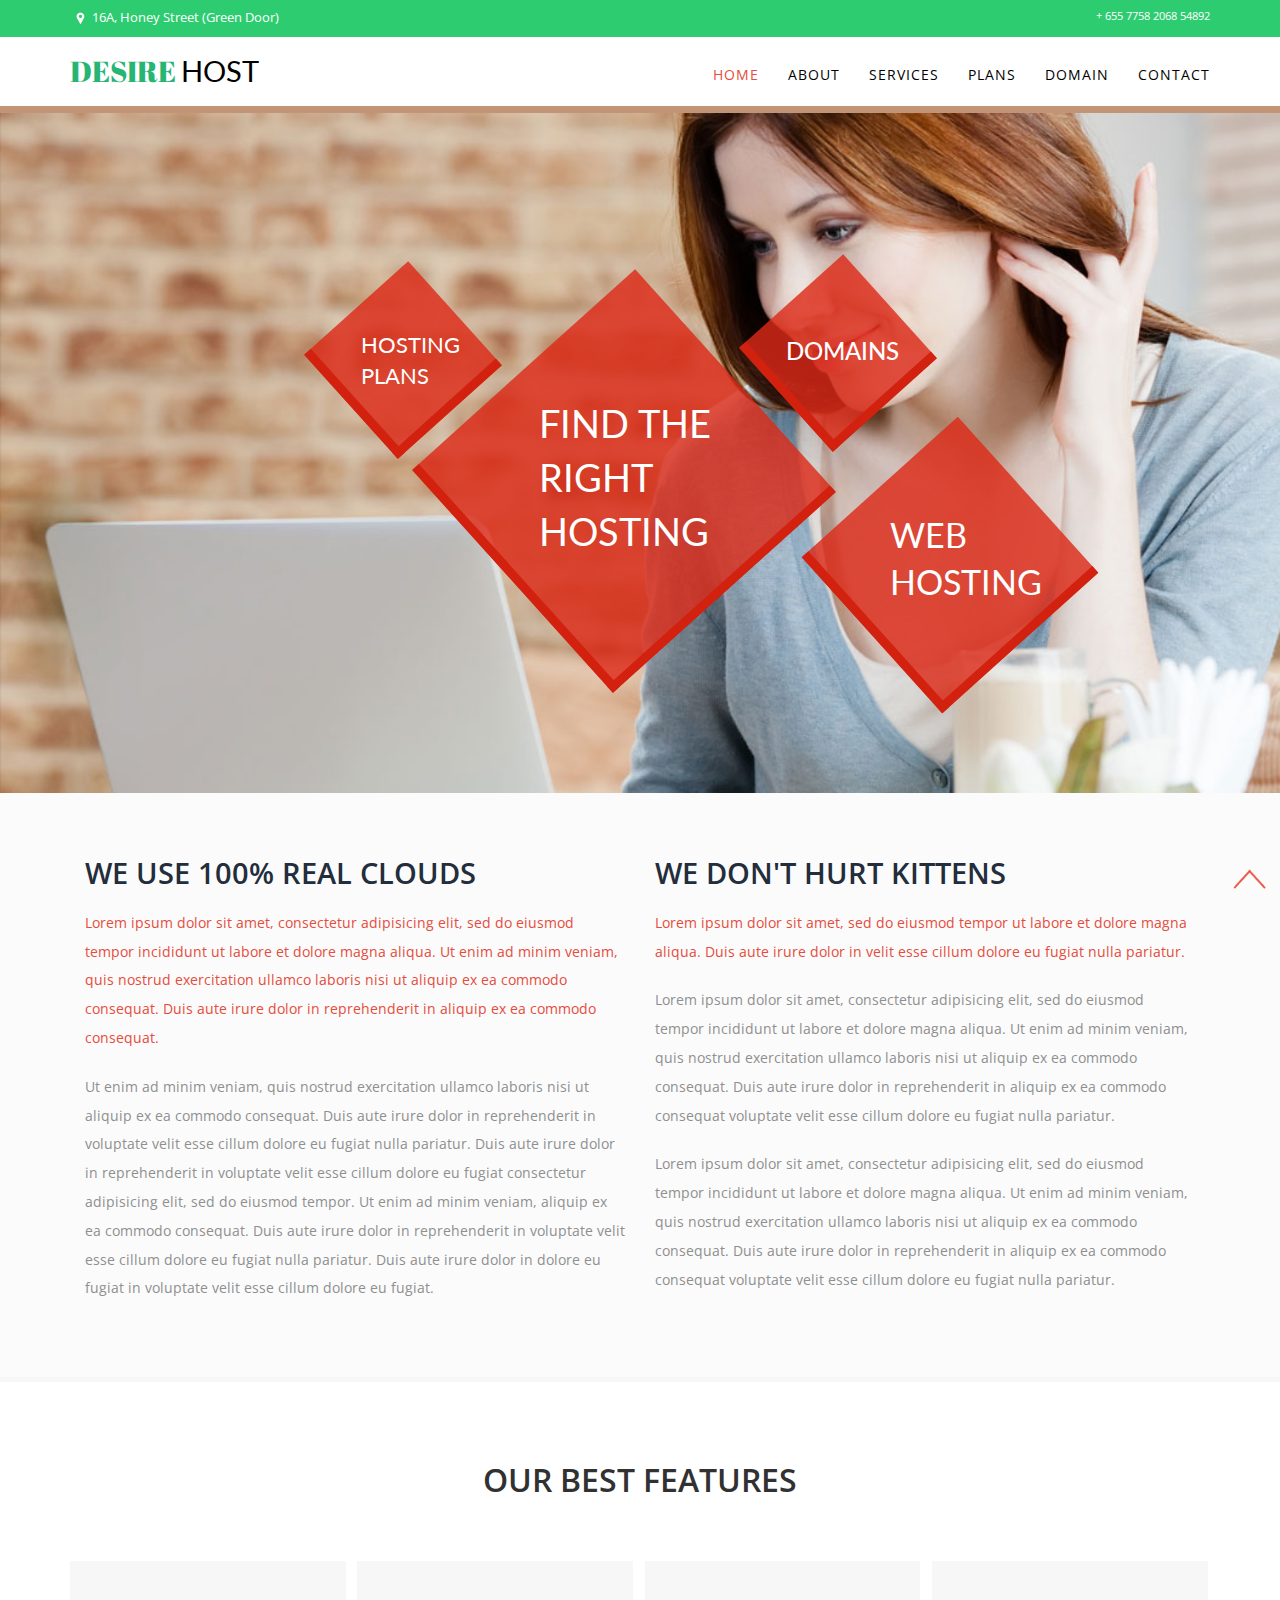
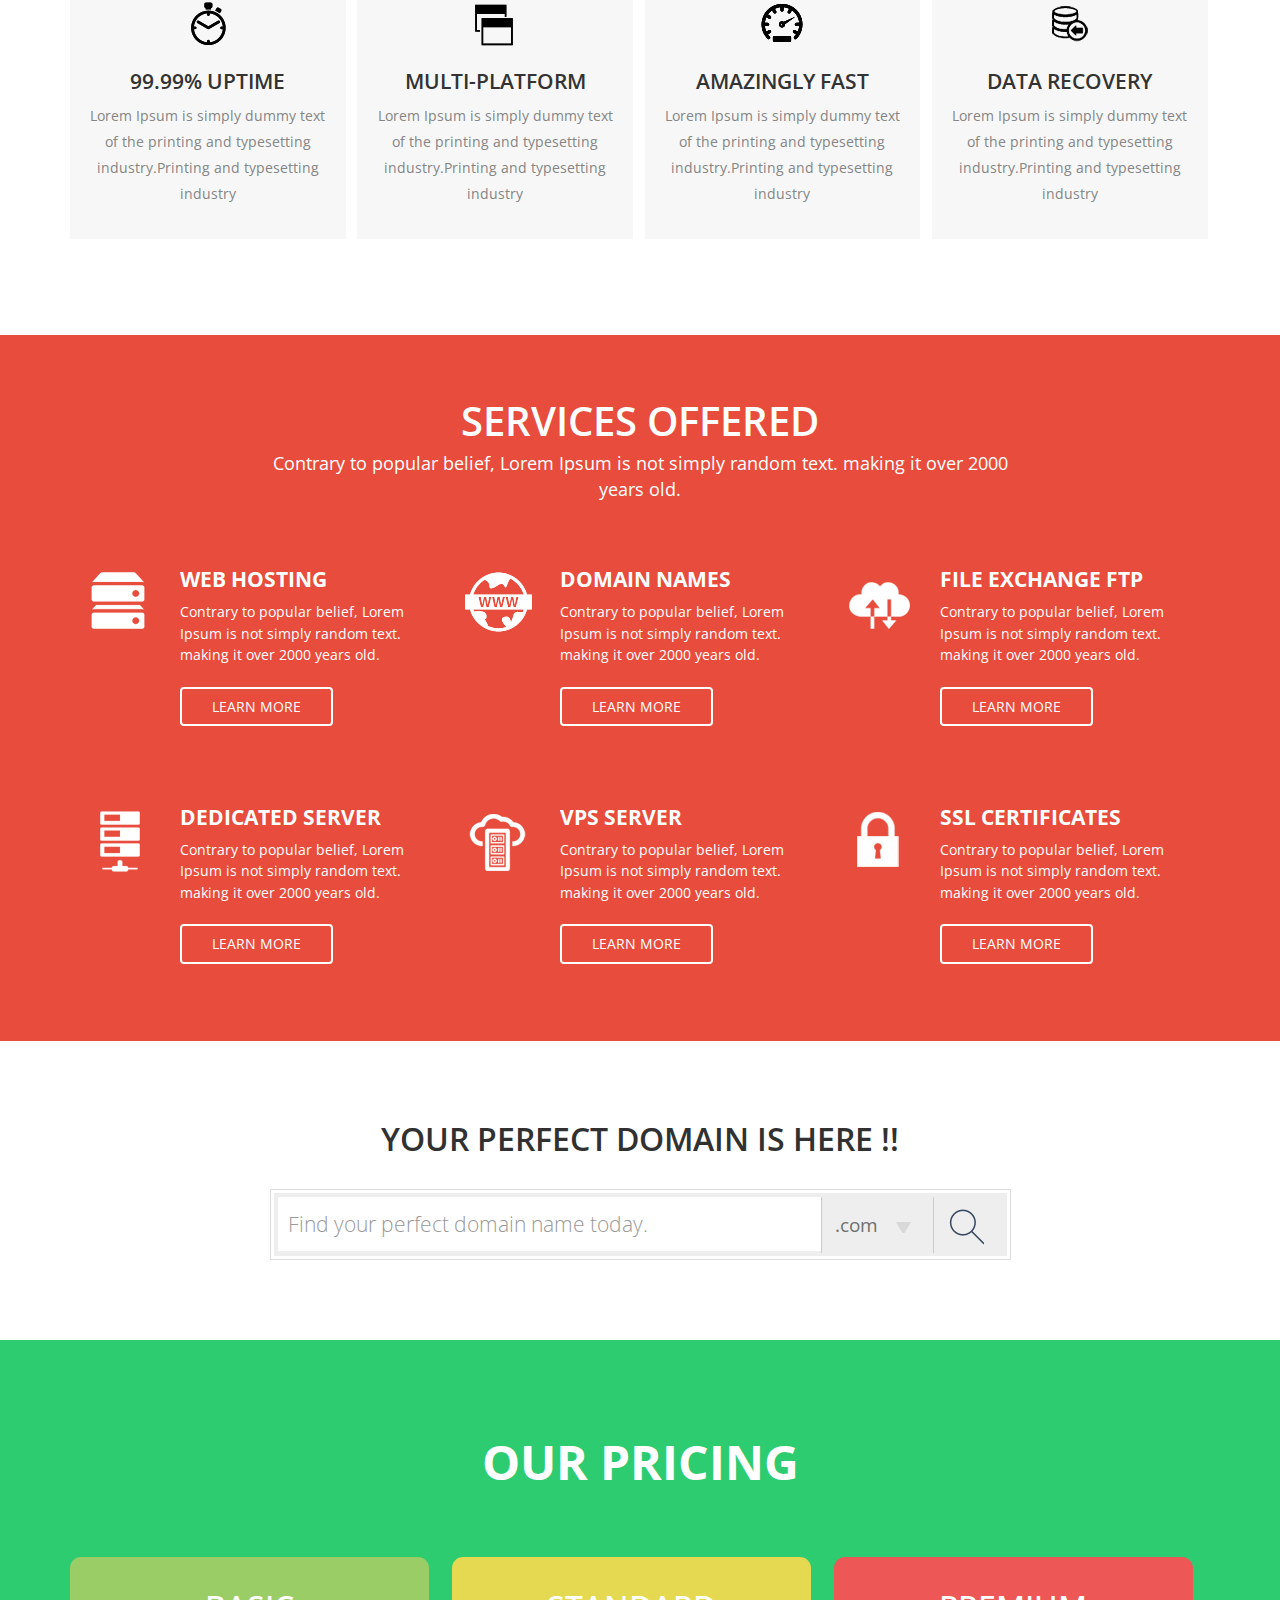
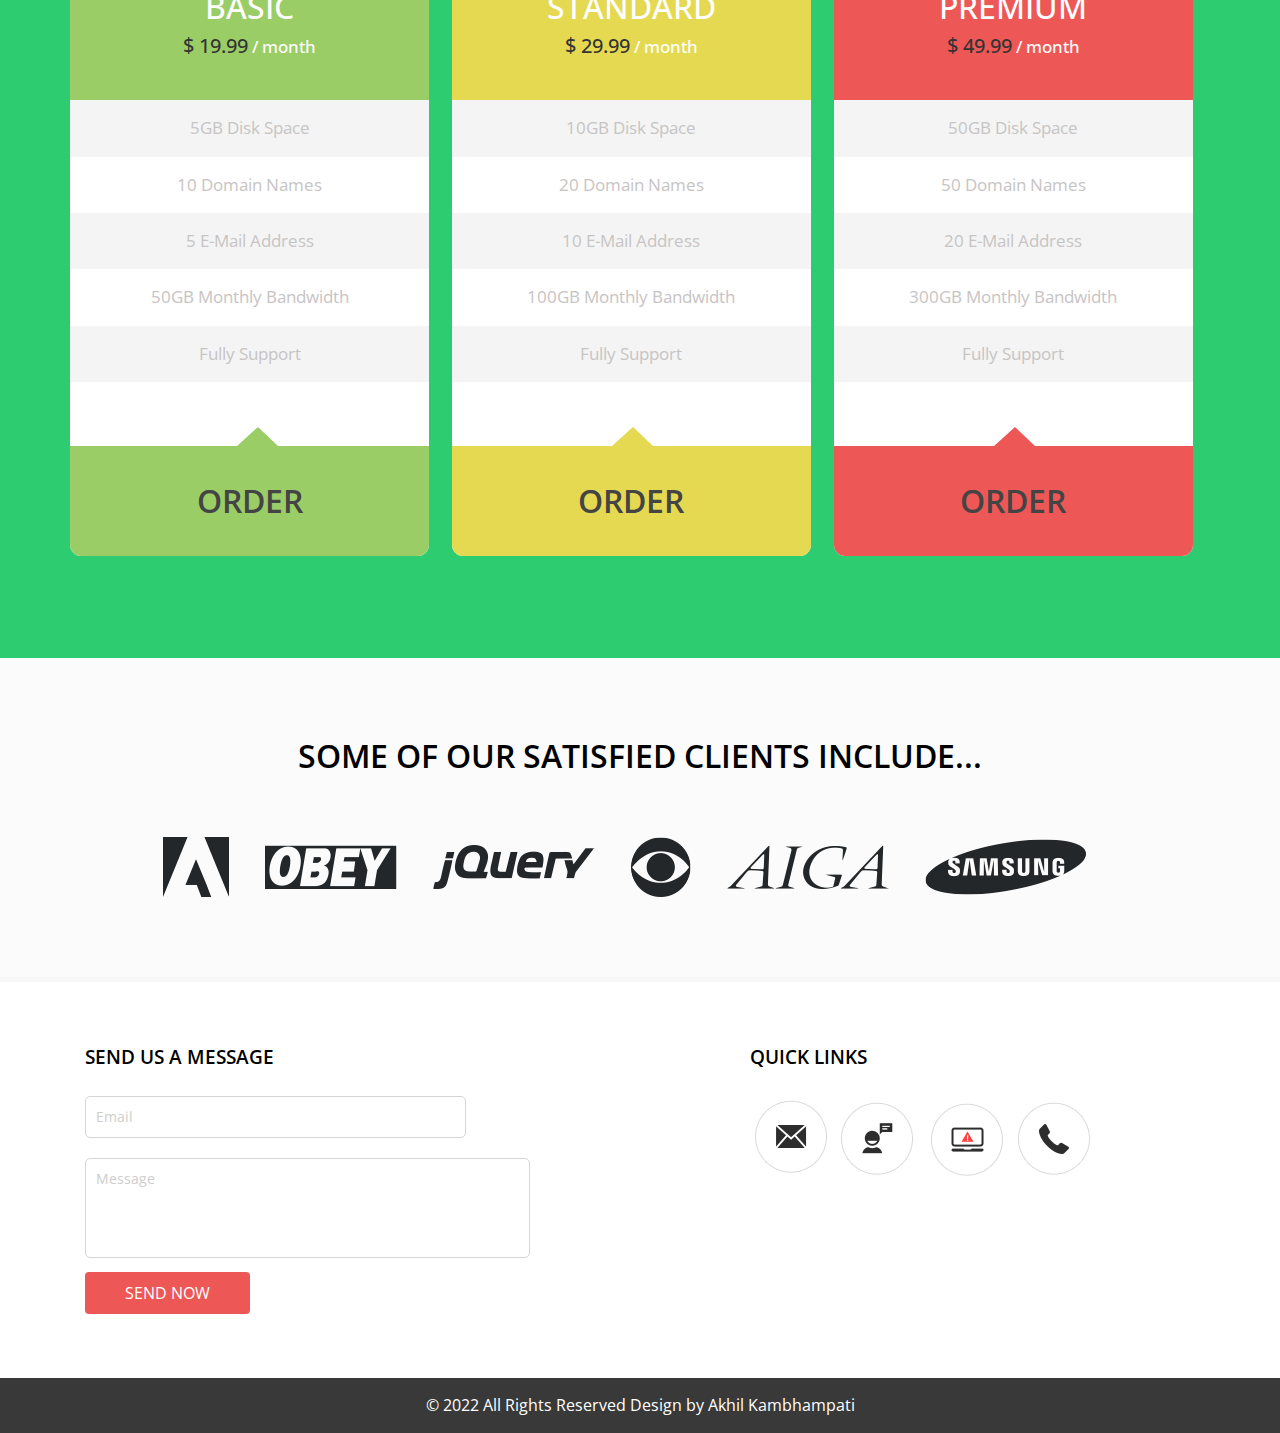
<file: index.html>
<!DOCTYPE HTML>
<html>
<head>
<title>Desire Host a Web Hosting Flat Bootstarp Resposive Website Template | Home :: w3layouts</title>
<meta name="viewport" content="width=device-width, initial-scale=1">
<meta http-equiv="Content-Type" content="text/html; charset=utf-8" />
<meta name="keywords" content="Desire Host Responsive web template, Bootstrap Web Templates, Flat Web Templates, Andriod Compatible web template, 
Smartphone Compatible web template, free webdesigns for Nokia, Samsung, LG, SonyErricsson, Motorola web design" />
<script type="application/x-javascript"> addEventListener("load", function() { setTimeout(hideURLbar, 0); }, false); function hideURLbar(){ window.scrollTo(0,1); } </script>
<link href="css/bootstrap.css" rel='stylesheet' type='text/css' />
<!-- Custom Theme files -->
<link href="css/style.css" rel='stylesheet' type='text/css' />	
<link href="css/popup.css" rel='stylesheet' type='text/css' />	
<script src="js/jquery.min.js"> </script>
<!--webfonts-->
  <link href='http://fonts.googleapis.com/css?family=Lato:100,300,400,700,100italic,400italic,700italic|Abril+Fatface|Open+Sans:300italic,400italic,600italic,700italic,400,300,600,700,800' rel='stylesheet' type='text/css'>
<!--//webfonts-->
</head>
<body>
	<!--start-home-->
			<div id="home" class="header">
				<div class="strip">
					 <div class="container">
						<p class="location"><i class="location"></i>16A, Honey Street (Green Door)</p>
						<p class="phonenum">+ 655 7758 2068 54892</p>
							<div class="clearfix"></div>
					</div>
				</div>
			<div class="header-bottom">
			<div class="container">
				<div class="logo">
					<a href="index.html"><h1>DESIRE <span>HOST</span></h1></a>
				</div>
				<span class="menu"></span>
				<div class="top-menu">
					<ul>
					<nav class="cl-effect-5">
						<li><a class="active" href="index.html"><span data-hover="Home">Home</span></a></li> 
						<li><a href="about.html"><span data-hover="About">About</span></a></li>
						<li><a href="service.html"><span data-hover="SERVICES">SERVICES</span></a></li> 
						<li><a href="plans.html"><span data-hover="PLANS">PLANS</span></a></li> 
						<li><a href="domain.html"><span data-hover="DOMAIN">DOMAIN</span></a></li> 
						<li><a href="contact.html"><span data-hover="Contact">Contact</span></a></li>
					</nav>
					</ul>
				</div>
				<!-- script for menu -->
				<script>
				$( "span.menu" ).click(function() {
				  $( ".top-menu" ).slideToggle( "slow", function() {
				    // Animation complete.
				  });
				});
			</script>
			<!-- script for menu -->
				<div class="clearfix"></div>
			</div>
		</div>
		<div class="banner">
			<div class="container">
						<div class="header-3">
						<h3>HOSTING 
						PLANS</h3>
					</div>
					<div class="header-4">
						<h4>DOMAINS</h4>
					</div>
					<div class="header-2">
						<h2>FIND THE
						RIGHT HOSTING</h2>
					</div>
					<div class="header-5">
						<h5>Web HOSTING</h5>
					</div>
			</div>
		</div>
	</div>
			<div class="about_desc"> 
              <div class="container">    
                 	<div class="section group example">
						<div class="col-md-6 span_1_of_2">
						   <h3>We use 100% Real Clouds</h3>
						   <p><span>Lorem ipsum dolor sit amet, consectetur adipisicing elit, sed do eiusmod tempor incididunt ut labore et dolore magna aliqua. Ut enim ad minim veniam, quis nostrud exercitation ullamco laboris nisi ut aliquip ex ea commodo consequat. Duis aute irure dolor in reprehenderit in aliquip ex ea commodo consequat.</span></p>
						   <p>Ut enim ad minim veniam, quis nostrud exercitation ullamco laboris nisi ut aliquip ex ea commodo consequat. Duis aute irure dolor in reprehenderit in voluptate velit esse cillum dolore eu fugiat nulla pariatur. Duis aute irure dolor in reprehenderit in voluptate velit esse cillum dolore eu fugiat consectetur adipisicing elit, sed do eiusmod tempor. Ut enim ad minim veniam, aliquip ex ea commodo consequat. Duis aute irure dolor in reprehenderit in voluptate velit esse cillum dolore eu fugiat nulla pariatur. Duis aute irure dolor in dolore eu fugiat in voluptate velit esse cillum dolore eu fugiat.</p>

		 				</div>
						<div class="col-md-6 span_1_of_2">
						   <h3>We don't hurt kittens</h3>
						   <p><span>Lorem ipsum dolor sit amet, sed do eiusmod tempor ut labore et dolore magna aliqua. Duis aute irure dolor in velit esse cillum dolore eu fugiat nulla pariatur.</span></p>
						   <p>Lorem ipsum dolor sit amet, consectetur adipisicing elit, sed do eiusmod tempor incididunt ut labore et dolore magna aliqua. Ut enim ad minim veniam, quis nostrud exercitation ullamco laboris nisi ut aliquip ex ea commodo consequat. Duis aute irure dolor in reprehenderit in aliquip ex ea commodo consequat voluptate velit esse cillum dolore eu fugiat nulla pariatur.</p>
						   <p>Lorem ipsum dolor sit amet, consectetur adipisicing elit, sed do eiusmod tempor incididunt ut labore et dolore magna aliqua. Ut enim ad minim veniam, quis nostrud exercitation ullamco laboris nisi ut aliquip ex ea commodo consequat. Duis aute irure dolor in reprehenderit in aliquip ex ea commodo consequat voluptate velit esse cillum dolore eu fugiat nulla pariatur.</p>
						</div>
						<div class="clearfix"> </div>
				    </div>	        
           	  </div>             
       	  </div>  
		<!--content-top-->
		<div class="content_top">
			<div class="container">
				<h4>OUR BEST FEATURES</h4>
				<div class="col-md-3 grid_1">
					<i class="time"> </i>
					<h3>99.99% Uptime</h3>
					<p>Lorem Ipsum is simply dummy text of the printing and typesetting industry.Printing and typesetting industry</p>
				</div>
				<div class="col-md-3 grid_1 one">
					<i class="platform"> </i>
					<h3>Multi-Platform</h3>
					<p>Lorem Ipsum is simply dummy text of the printing and typesetting industry.Printing and typesetting industry</p>
				</div>
				<div class="col-md-3 grid_1 two">
					<i class="fast"> </i>
					<h3>Amazingly Fast</h3>
					<p>Lorem Ipsum is simply dummy text of the printing and typesetting industry.Printing and typesetting industry</p>
				</div>
				<div class="col-md-3 grid_1 lost">
					<i class="data"> </i>
					<h3>Data Recovery</h3>
					<p>Lorem Ipsum is simply dummy text of the printing and typesetting industry.Printing and typesetting industry</p>
				</div>
			</div>
		</div>
	<!--start-services-->
	<div class="services">
	<div class="container">
	   <div class="span_1">
		  <h3>Services Offered</h3>
		  <p>Contrary to popular belief, Lorem Ipsum is not simply random text. making it over 2000 years old. </p>
	   </div>
	   <div class="span_2">
	   	<div class="span_2-top">
		   	<div class="col-md-4">
		   		<ul class="hosting">
		   			<i class="icon1"> </i>
		   			<li class="host_desc">
		   				<h4>Web Hosting</h4>
		   				<p>Contrary to popular belief, Lorem Ipsum is not simply random text. making it over 2000 years old. </p>
		   				<a class="button2" href="service.html">Learn More</a>
		   		    </li>
					<div class="clearfix"> </div>
		   		</ul>
		   	</div>
		   	<div class="col-md-4">
		   		<ul class="hosting">
		   			<i class="icon2"> </i>
		   			<li class="host_desc">
		   				<h4>Domain Names</h4>
						<p>Contrary to popular belief, Lorem Ipsum is not simply random text. making it over 2000 years old. </p>		
		   				<a class="button2" href="service.html">Learn More</a>
		   		    </li>
					<div class="clearfix"> </div>
		   		</ul>
		   	</div>
		   	<div class="col-md-4">
		   		<ul class="hosting">
		   			<i class="icon3"> </i>
		   			<li class="host_desc">
		   				<h4>File Exchange FTP</h4>
		   				<p>Contrary to popular belief, Lorem Ipsum is not simply random text. making it over 2000 years old. </p>
		   				<a class="button2" href="service.html">Learn More</a>
		   		    </li>
					<div class="clearfix"> </div>
		   		</ul>
		   	</div>
		   	<div class="clearfix"> </div>
		 </div>
		 <div class="span_2-bottom">
		   	<div class="col-md-4">
		   		<ul class="hosting">
		   			<i class="icon4"> </i>
		   			<li class="host_desc">
		   				<h4>Dedicated Server</h4>
		   				<p>Contrary to popular belief, Lorem Ipsum is not simply random text. making it over 2000 years old. </p>
		   				<a class="button2" href="service.html">Learn More</a>
		   		    </li>
					<div class="clearfix"> </div>
		   		</ul>
		   	</div>
		   	<div class="col-md-4">
		   		<ul class="hosting">
		   			<i class="icon5"> </i>
		   			<li class="host_desc">
		   				<h4>Vps Server</h4>
		   				<p>Contrary to popular belief, Lorem Ipsum is not simply random text. making it over 2000 years old. </p>
		   				<a class="button2" href="service.html">Learn More</a>
		   		    </li>
					<div class="clearfix"> </div>
		   		</ul>
		   	</div>
		   	<div class="col-md-4">
		   		<ul class="hosting">
		   			<i class="icon6"> </i>
		   			<li class="host_desc">
		   				<h4>SSL Certificates</h4>
		   				<p>Contrary to popular belief, Lorem Ipsum is not simply random text. making it over 2000 years old. </p>
		   				<a class="button2" href="service.html">Learn More</a>
		   		    </li>
					<div class="clearfix"> </div>
		   		</ul>
		   	</div>
		   	<div class="clearfix"> </div>
		 </div>
	   </div>
	</div>
</div>  
<!--domain-->
	<div class="domain">
	<div class="container">
		<h3>Your Perfect Domain is Here !!</h3>
		<div class="search-box">
            <!-- domian search -->
              <form>
                  <div class="domain-search-box">
                     <!--  <input type="hidden" name="showrelated" value="true">-->
                        <input type="text" class="domains-input optionalField" onfocus="this.value = '';" value="Find your perfect domain name today." />
                        <div class="domains-select"> <span id="tldDisplay" class="tlds">.com</span> <span class="tlds-dd"> </span>
                          <div class="ie-fix">
                            <select class="brd-fix" id="tldlist">
                             <option value="com">.com</option>
                              <option value="net">.net</option>
                              <option value="in">.in</option>
                              <option value="org">.org</option>
                              <option value="info">.info</option>
                              <option value="biz">.biz</option>
                              <option value="us">.us</option>
                              <option value="eu">.eu</option>
                              <option value="co.uk">.co.uk</option>
                              <option value="mobi">.mobi</option>
                              <option value="asia">.asia</option>
                              <option value="name">.name</option>
                              <option value="tel">.tel</option>
                              <option value="co.in">.co.in</option>
                              <option value="tv">.tv</option>
                              <option value="me">.me</option>
                              <option value="ws">.ws</option>
                              <option value="bz">.bz</option>
                              <option value="cc">.cc</option>
                              <option value="org.uk">.org.uk</option>
                              <option value="me.uk">.me.uk</option>
                              <option value="net.in">.net.in</option>
                              <option value="org.in">.org.in</option>
                              <option value="ind.in">.ind.in</option>
                              <option value="firm.in">.firm.in</option>
                              <option value="gen.in">.gen.in</option>
                              <option value="mn">.mn</option>
                              <option value="us.com">.us.com</option>
                              <option value="eu.com">.eu.com</option>
                              <option value="uk.com">.uk.com</option>
                              <option value="uk.net">.uk.net</option>
                              <option value="gb.com">.gb.com</option>
                              <option value="gb.net">.gb.net</option>
                              <option value="de.com">.de.com</option>
                              <option value="cn.com">.cn.com</option>
                              <option value="qc.com">.qc.com</option>
                              <option value="kr.com">.kr.com</option>
                              <option value="ae.org">.ae.org</option>
                              <option value="br.com">.br.com</option>
                              <option value="hu.com">.hu.com</option>
                              <option value="jpn.com">.jpn.com</option>
                              <option value="no.com">.no.com</option>
                              <option value="ru.com">.ru.com</option>
                              <option value="sa.com">.sa.com</option>
                              <option value="se.com">.se.com</option>
                              <option value="se.net">.se.net</option>
                              <option value="uy.com">.uy.com</option>
                              <option value="za.com">.za.com</option>
                              <option value="cn">.cn</option>
                              <option value="com.cn">.com.cn</option>
                              <option value="net.cn">.net.cn</option>
                              <option value="org.cn">.org.cn</option>
                              <option value="co">.co</option>
                              <option value="gr.com">.gr.com</option>
                              <option value="co.nz">.co.nz</option>
                              <option value="net.nz">.net.nz</option>
                              <option value="org.nz">.org.nz</option>
                              <option value="com.co">.com.co</option>
                              <option value="net.co">.net.co</option>
                              <option value="nom.co">.nom.co</option>
                              <option value="ca">.ca</option>
                              <option value="de">.de</option>
                              <option value="es">.es</option>
                              <option value="com.au">.com.au</option>
                              <option value="net.au">.net.au</option>
                              <option value="xxx">.xxx</option>
                              <option value="ru">.ru</option>
                              <option value="com.ru">.com.ru</option>
                              <option value="net.ru">.net.ru</option>
                              <option value="org.ru">.org.ru</option>
                              <option value="pro">.pro</option>
                              <option value="sx">.sx</option>
                              <option value="nl">.nl</option>
                              <option value="pw">.pw</option>
                            </select>
                          </div>
                        </div>
                        <input type="submit" value="" class="domain-submit" onclick="" />
                    </div>      
                 </form>
                 </div>
				 <script src="js/jquery.easydropdown.js"></script>
                       <script type="text/javascript">
                       $('#tldlist').change(function(event) {
                            $('#tldDisplay').html( '.' +$('#tldlist').val());
                        }); 
                    </script>
              <!--domain-search -->            
	    </div>
</div>
	<div class="pricing-plans">
		<div class="container">
			<div class="price-head">
				<h3>OUR PRICING</h3>
			</div>
				<div class="pricing-grids">
						<div class="pricing-grid1">
							<div class="price-value">
									<h4><a href="#"> BASIC</a></h4>
									<h5><span>$ 19.99</span><lable> / month</lable></h5>
							</div>
							<div class="price-bg">
							<ul>
								<li class="whyt"><a href="#">5GB Disk Space </a></li>
								<li><a href="#">10 Domain Names</a></li>
								<li class="whyt"><a href="#">5 E-Mail Address </a></li>
								<li><a href="#">50GB Monthly Bandwidth </a></li>
								<li class="whyt lost"><a href="#">Fully Support</a></li>
							</ul>
							<div class="cart1">
								<a class="popup-with-zoom-anim" href="#small-dialog">ORDER</a>
							</div>
							</div>
						</div>
						<div class="pricing-grid2">
							<div class="price-value two">
								<h4><a href="#">STANDARD</a></h4>
								<h5><span>$ 29.99</span><lable> / month</lable></h5>
							</div>
							<div class="price-bg">
							<ul>
								<li class="whyt"><a href="#">10GB Disk Space </a></li>
								<li><a href="#">20 Domain Names</a></li>
								<li class="whyt"><a href="#">10 E-Mail Address </a></li>
								<li><a href="#">100GB Monthly Bandwidth </a></li>
								<li class="whyt lost"><a href="#">Fully Support</a></li>
							</ul>
							<div class="cart2">
								<a class="popup-with-zoom-anim" href="#small-dialog">ORDER</a>
							</div>
							</div>
						</div>
						<div class="pricing-grid3">
							<div class="price-value three">
								<h4><a href="#">PREMIUM</a></h4>
								<h5><span>$ 49.99</span><lable> / month</lable></h5>
							</div>
							<div class="price-bg">
							<ul>
								<li class="whyt"><a href="#">50GB Disk Space </a></li>
								<li><a href="#">50 Domain Names</a></li>
								<li class="whyt"><a href="#">20 E-Mail Address </a></li>
								<li><a href="#">300GB Monthly Bandwidth </a></li>
								<li class="whyt lost"><a href="#">Fully Support</a></li>
							</ul>
							<div class="cart3">
								<a class="popup-with-zoom-anim" href="#small-dialog">ORDER</a>
							</div>
							</div>
						</div>
							<div class="clearfix"> </div>
							<!--pop-up-grid-->
								 <div id="small-dialog" class="mfp-hide">
									<div class="pop_up">
									 	<div class="payment-online-form-left">
											<form>
												<h4><span class="shipping"> </span>Shipping</h4>
												<ul>
													<li><input class="text-box-dark" type="text" value="Frist Name" onfocus="this.value = '';" onblur="if (this.value == '') {this.value = 'Frist Name';}"></li>
													<li><input class="text-box-dark" type="text" value="Last Name" onfocus="this.value = '';" onblur="if (this.value == '') {this.value = 'Last Name';}"></li>
												</ul>
												<ul>
													<li><input class="text-box-dark" type="text" value="Email" onfocus="this.value = '';" onblur="if (this.value == '') {this.value = 'Email';}"></li>
													<li><input class="text-box-dark" type="text" value="Company Name" onfocus="this.value = '';" onblur="if (this.value == '') {this.value = 'Company Name';}"></li>
												</ul>
												<ul>
													<li><input class="text-box-dark" type="text" value="Phone" onfocus="this.value = '';" onblur="if (this.value == '') {this.value = 'Phone';}"></li>
													<li><input class="text-box-dark" type="text" value="Address" onfocus="this.value = '';" onblur="if (this.value == '') {this.value = 'Address';}"></li>
													<div class="clearfix"> </div>
												</ul>
												<div class="clearfix"> </div>
											<ul class="payment-type">
												<h4><span class="payment"> </span> Payments</h4>
												<li><span class="col_checkbox">
													<input id="3" class="css-checkbox1" type="checkbox">
													<label for="3" name="demo_lbl_1" class="css-label1"> </label>
													<a class="visa" href="#"> </a>
													</span>
													
												</li>
												<li>
													<span class="col_checkbox">
														<input id="4" class="css-checkbox2" type="checkbox">
														<label for="4" name="demo_lbl_2" class="css-label2"> </label>
														<a class="paypal" href="#"> </a>
													</span>
												</li>
												<div class="clearfix"> </div>
											</ul>
												<ul>
													<li><input class="text-box-dark" type="text" value="Card Number" onfocus="this.value = '';" onblur="if (this.value == '') {this.value = 'Card Number';}"></li>
													<li><input class="text-box-dark" type="text" value="Name on card" onfocus="this.value = '';" onblur="if (this.value == '') {this.value = 'Name on card';}"></li>
													<div class="clearfix"> </div>
												</ul>
												<ul>
													<li><input class="text-box-light hasDatepicker" type="text" id="datepicker" value="Expiration Date" onfocus="this.value = '';" onblur="if (this.value == '') {this.value = 'Expiration Date';}"><em class="pay-date"> </em></li>
													<li><input class="text-box-dark" type="text" value="Security Code" onfocus="this.value = '';" onblur="if (this.value == '') {this.value = 'Security Code';}"></li>
													<div class="clearfix"> </div>
												</ul>
												<ul class="payment-sendbtns">
													<li><input type="reset" value="Cancel"></li>
													<li><input type="submit" value="Process order"></li>
												</ul>
												<div class="clearfix"> </div>
											</form>
										</div>
						  			</div>
								</div>
								<!--pop-up-grid-->
							</div>
						<div class="clearfix"> </div>
					</div>
				</div>
				<!-- Add fancyBox main JS and CSS files -->
				<script src="js/jquery.magnific-popup.js" type="text/javascript"></script>
				<link href="css/popup.css" rel="stylesheet" type="text/css">
						<script>
							$(document).ready(function() {
								$('.popup-with-zoom-anim').magnificPopup({
									type: 'inline',
									fixedContentPos: false,
									fixedBgPos: true,
									overflowY: 'auto',
									closeBtnInside: true,
									preloader: false,
									midClick: true,
									removalDelay: 300,
									mainClass: 'my-mfp-zoom-in'
							});
						});
						</script>
	<!--//End-pricing-plans-->
	 <!-- clients -->
       <div class="clients text-center">
	       	<div class="container">
	       		<h3>Some of our satisfied clients include...</h3>
	       		<ul>
	       			<li><a href="#"><img src="images/c1.png" title="disney" /></a></li>
	       			<li><a href="#"><img src="images/c2.png" title="apple" /></a></li>
	       			<li><a href="#"><img src="images/c3.png" title="microsoft" /></a></li>
	       			<li><a href="#"><img src="images/c4.png" title="timewarener" /></a></li>
	       			<li><a href="#"><img src="images/c5.png" title="disney" /></a></li>
	       			<li><a href="#"><img src="images/c6.png" title="sony" /></a></li>
	       		</ul>
	       	</div>
       </div>
       <!-- clients -->
<div class="contact_index">
	<div class="container">
		<div class="col-md-7 contact_index-left">
			<h3>Send Us A Message</h3>
			<div class="contact-form">
				<form>
					<input type="text" class="textbox" value="Email" onfocus="this.value = '';" onblur="if (this.value == '') {this.value = 'Email';}">
					<textarea value="Message:" onfocus="this.value = '';" onblur="if (this.value == '') {this.value = 'Message';}">Message</textarea>
					<input type="submit" value="Send Now">
				</form>
			</div>
		</div>
		<div class="col-md-5 contact_index-right">
			<h3>Quick Links</h3>
			<ul class="footer_social">
			  <li><a href="#"> <i class="email"> </i> </a></li>
			  <li><a href="#"> <i class="chat"> </i> </a></li>
			  <li><a href="#"> <i class="report"> </i></a></li>
			  <li><a href="#"> <i class="phone"> </i></a></li>
			</ul>
		</div>
	</div>
</div>
	<!---- footer --->
			<div class="footer text-center">
				<div class="container">
					<div class="copy">
		              <p>&copy; 2022 All Rights Reserved Design by Akhil Kambhampati </p>
		            </div>
					
				</div>
			</div>
			<!--start-smoth-scrolling-->
			<script type="text/javascript">
								jQuery(document).ready(function($) {
									$(".scroll").click(function(event){		
										event.preventDefault();
										$('html,body').animate({scrollTop:$(this.hash).offset().top},1000);
									});
								});
								</script>
							<!--start-smoth-scrolling-->
						<script type="text/javascript">
									$(document).ready(function() {
										/*
										var defaults = {
								  			containerID: 'toTop', // fading element id
											containerHoverID: 'toTopHover', // fading element hover id
											scrollSpeed: 1200,
											easingType: 'linear' 
								 		};
										*/
										
										$().UItoTop({ easingType: 'easeOutQuart' });
										
									});
								</script>
		<a href="#home" id="toTop" class="scroll" style="display: block;"> <span id="toTopHover" style="opacity: 1;"> </span></a>

</body>
</html>
</file>
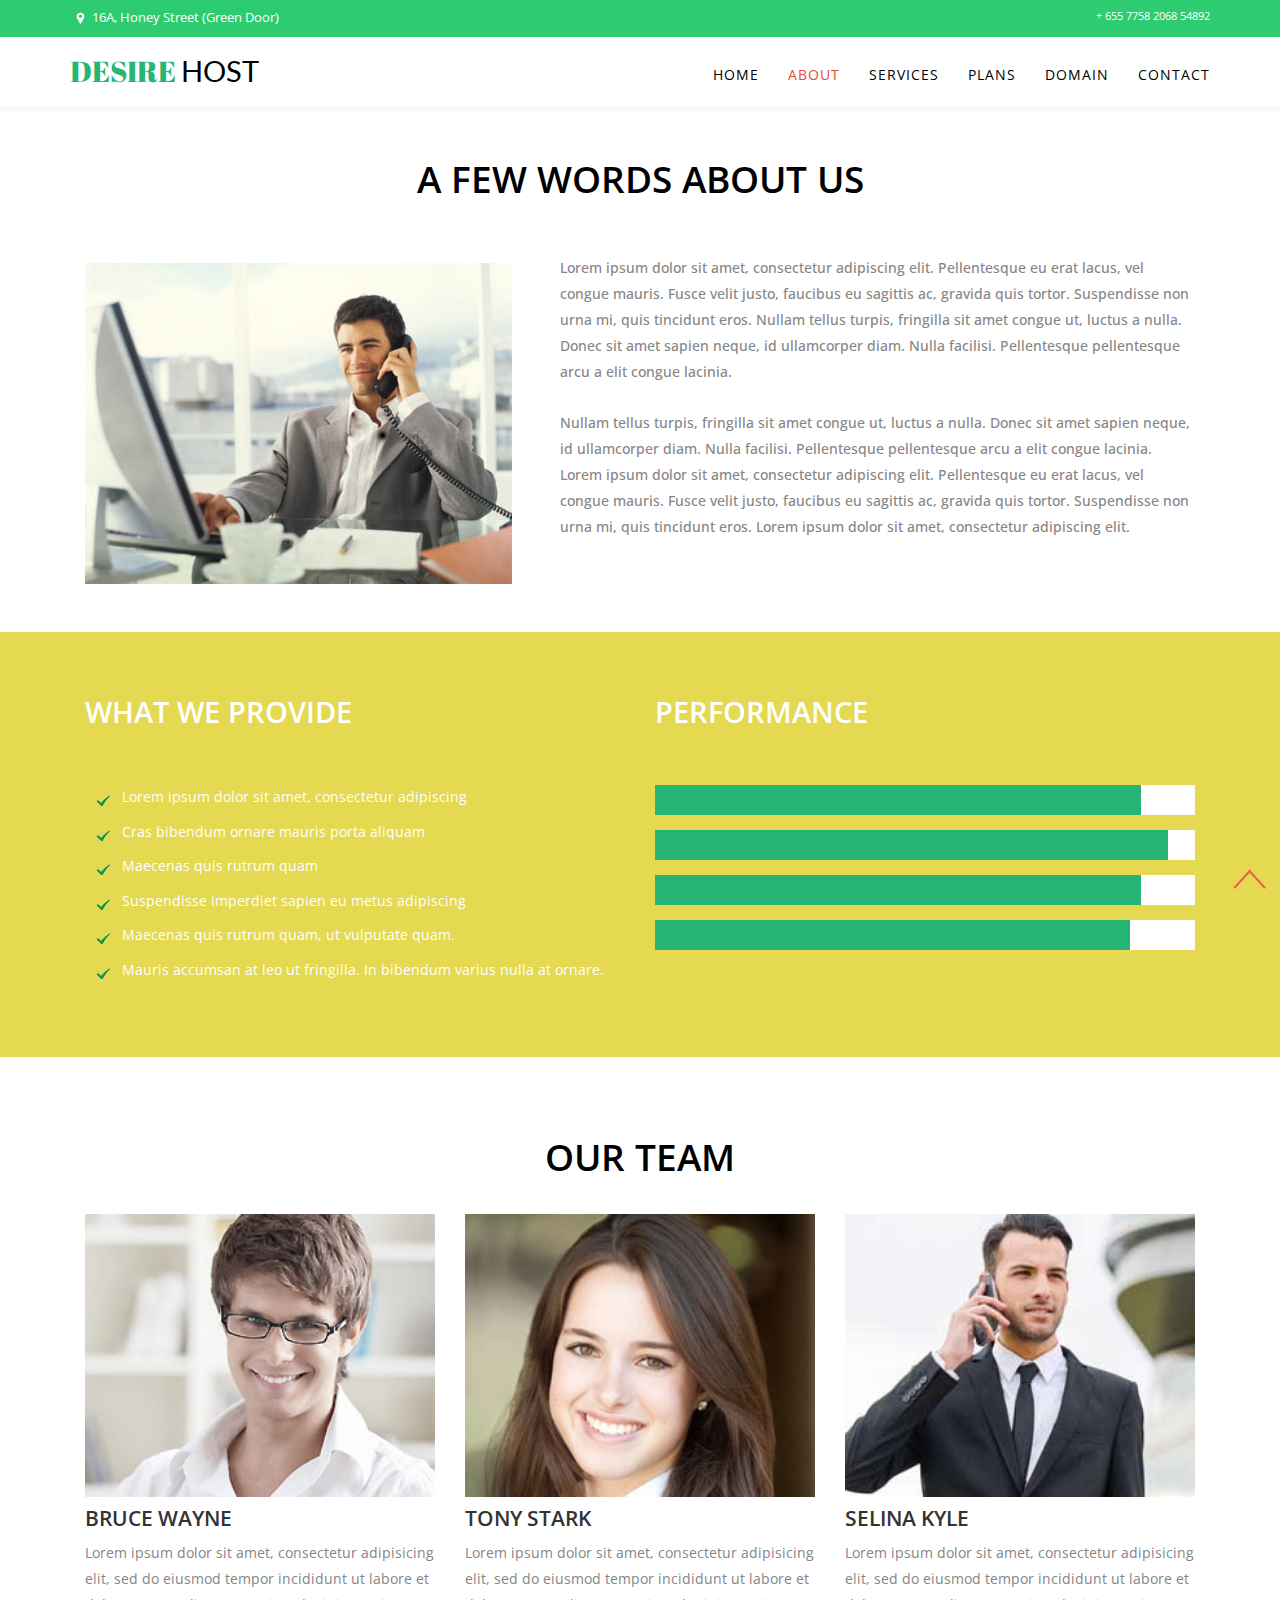
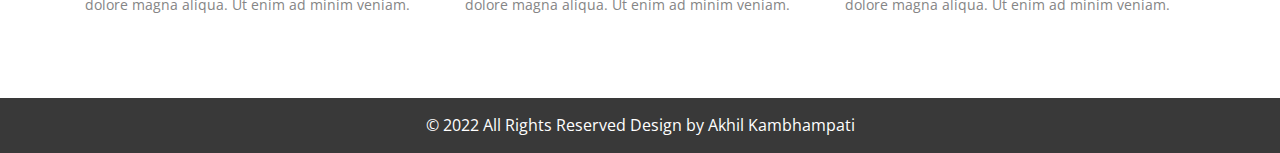
<file: about.html>
<!DOCTYPE HTML>
<html>
<head>
<title>Desire Host a Web Hosting Flat Bootstarp Resposive Website Template | About :: w3layouts</title>
<meta name="viewport" content="width=device-width, initial-scale=1">
<meta http-equiv="Content-Type" content="text/html; charset=utf-8" />
<meta name="keywords" content="Desire Host Responsive web template, Bootstrap Web Templates, Flat Web Templates, Andriod Compatible web template, 
Smartphone Compatible web template, free webdesigns for Nokia, Samsung, LG, SonyErricsson, Motorola web design" />
<script type="application/x-javascript"> addEventListener("load", function() { setTimeout(hideURLbar, 0); }, false); function hideURLbar(){ window.scrollTo(0,1); } </script>
<link href="css/bootstrap.css" rel='stylesheet' type='text/css' />
<!-- Custom Theme files -->
<link href="css/style.css" rel='stylesheet' type='text/css' />	
<link href="css/popup.css" rel='stylesheet' type='text/css' />	
<script src="js/jquery.min.js"> </script>
<!--webfonts-->
  <link href='http://fonts.googleapis.com/css?family=Lato:100,300,400,700,100italic,400italic,700italic|Abril+Fatface|Open+Sans:300italic,400italic,600italic,700italic,400,300,600,700,800' rel='stylesheet' type='text/css'>
<!--//webfonts-->
</head>
<body>
	<!--start-home-->
			<div id="home" class="header">
				<div class="strip">
					 <div class="container">
						<p class="location"><i class="location"></i>16A, Honey Street (Green Door)</p>
						<p class="phonenum">+ 655 7758 2068 54892</p>
							<div class="clearfix"></div>
					</div>
				</div>
			<div class="header-bottom two">
			<div class="container">
				<div class="logo">
					<a href="index.html"><h1>DESIRE <span>HOST</span></h1></a>
				</div>
				<span class="menu"></span>
				<div class="top-menu">
					<ul>
					<nav class="cl-effect-5">
						<li><a href="index.html"><span data-hover="Home">Home</span></a></li> 
						<li><a class="active" href="about.html"><span data-hover="About">About</span></a></li>
						<li><a href="service.html"><span data-hover="SERVICES">SERVICES</span></a></li> 
						<li><a href="plans.html"><span data-hover="PLANS">PLANS</span></a></li> 
						<li><a href="domain.html"><span data-hover="DOMAIN">DOMAIN</span></a></li> 
						<li><a href="contact.html"><span data-hover="Contact">Contact</span></a></li>
					</nav>
					</ul>
				</div>
				<!-- script for menu -->
				<script>
				$( "span.menu" ).click(function() {
				  $( ".top-menu" ).slideToggle( "slow", function() {
				    // Animation complete.
				  });
				});
			</script>
			<!-- script for menu -->
				<div class="clearfix"></div>
			</div>
		</div>
	</div>
	<div class="about_two"> 
              <div class="container"> 
						<h3>A FEW WORDS ABOUT US</h3>			  
                 	<div class="col-md-5 ab-pic">
				 					<img src="images/ab-pic.jpg" />
				 			</div>
				 			<div class="col-md-7 ab-text">
				 				<p>Lorem ipsum dolor sit amet, consectetur adipiscing elit. Pellentesque eu erat lacus, vel congue mauris. Fusce velit justo, faucibus eu sagittis ac, gravida quis tortor. Suspendisse non urna mi, quis tincidunt eros. Nullam tellus turpis, fringilla sit amet congue ut, luctus a nulla. Donec sit amet sapien neque, id ullamcorper diam. Nulla facilisi. Pellentesque pellentesque arcu a elit congue lacinia.</p>
								<span>Nullam tellus turpis, fringilla sit amet congue ut, luctus a nulla. Donec sit amet sapien neque, id ullamcorper diam. Nulla facilisi. Pellentesque pellentesque arcu a elit congue lacinia. Lorem ipsum dolor sit amet, consectetur adipiscing elit. Pellentesque eu erat lacus, vel congue mauris. Fusce velit justo, faucibus eu sagittis ac, gravida quis tortor. Suspendisse non urna mi, quis tincidunt eros. Lorem ipsum dolor sit amet, consectetur adipiscing elit.</span>
				 			</div>
							<div class="clerfix"></div>
				</div>             
			</div>  
		  <!--list-performance-->
		  <div class="list-performance">
		   	 <div class="container">
			 <div class="performance-inner">
			   <div class="col-md-6 provide">
			   	<h3>What We Provide</h3>
			   	<ul>
			   		<li><a href="#"><i class="tick"></i></a>Lorem ipsum dolor sit amet, consectetur adipiscing</li>
			   		<li><a href="#"><i class="tick"></i></a>Cras bibendum ornare mauris porta aliquam</li>
			   		<li><a href="#"><i class="tick"></i></a>Maecenas quis rutrum quam</li>
			   		<li><a href="#"><i class="tick"></i></a>Suspendisse imperdiet sapien eu metus adipiscing</li>
			   		<li><a href="#"><i class="tick"></i></a>Maecenas quis rutrum quam, ut vulputate quam.</li>
			   		<li><a href="#"><i class="tick"></i></a>Mauris accumsan at leo ut fringilla. In bibendum varius nulla at ornare.</li>
			   	</ul>
			   </div>
			    <div class="col-md-6 bars">
			     <h3>Performance</h3>
			     <ul class="progress-bars">
			     	<li><div class="progress">
                           <div class="bar" style="width:90%;"></div>
                        </div>
                    </li>
			     	<li><div class="progress">
                           <div class="bar" style="width:95%;"></div>
                        </div></li>
			     	<li><div class="progress">
                           <div class="bar" style="width:90%;"></div>
                        </div></li>
			     	<li><div class="progress">
                           <div class="bar" style="width:88%;"></div>
                        </div></li>
			     </ul>
			   </div>
			 </div>
		   </div>
		 </div>
		 <div class="team-section">
		    <div class="container"">
			  <div class="team-grids">
						<h3>OUR TEAM</h3>
						<div class="col-md-4 team">
								<img src="images/team-3.jpg" class="img-responsive" alt="" />
								<h4>Bruce wayne</h4>
								<p>Lorem ipsum dolor sit amet, consectetur adipisicing elit, sed do eiusmod tempor incididunt ut labore et dolore magna aliqua. Ut enim ad minim veniam.</p>
							</div>
							<div class="col-md-4 team">
								<img src="images/team-4.jpg" class="img-responsive" alt="" />
								<h4>Tony Stark</h4>
								<p>Lorem ipsum dolor sit amet, consectetur adipisicing elit, sed do eiusmod tempor incididunt ut labore et dolore magna aliqua. Ut enim ad minim veniam.</p>
							</div>
							<div class="col-md-4 team lost">
								<img src="images/team-1.jpg" class="img-responsive" alt="" />
								<h4>Selina Kyle</h4>
								<p>Lorem ipsum dolor sit amet, consectetur adipisicing elit, sed do eiusmod tempor incididunt ut labore et dolore magna aliqua. Ut enim ad minim veniam.</p>
							</div>
			  <div class="clearfix"></div>
			  </div>
			</div>
		 </div>
	<!---- footer --->
			<div class="footer text-center">
				<div class="container">
					<div class="copy">
		              <p>&copy; 2022 All Rights Reserved Design by Akhil Kambhampati </p>
		            </div>
					
				</div>
			</div>
			<!--start-smoth-scrolling-->
			<script type="text/javascript">
								jQuery(document).ready(function($) {
									$(".scroll").click(function(event){		
										event.preventDefault();
										$('html,body').animate({scrollTop:$(this.hash).offset().top},1000);
									});
								});
								</script>
							<!--start-smoth-scrolling-->
						<script type="text/javascript">
									$(document).ready(function() {
										/*
										var defaults = {
								  			containerID: 'toTop', // fading element id
											containerHoverID: 'toTopHover', // fading element hover id
											scrollSpeed: 1200,
											easingType: 'linear' 
								 		};
										*/
										
										$().UItoTop({ easingType: 'easeOutQuart' });
										
									});
								</script>
		<a href="#home" id="toTop" class="scroll" style="display: block;"> <span id="toTopHover" style="opacity: 1;"> </span></a>

</body>
</html>
</file>
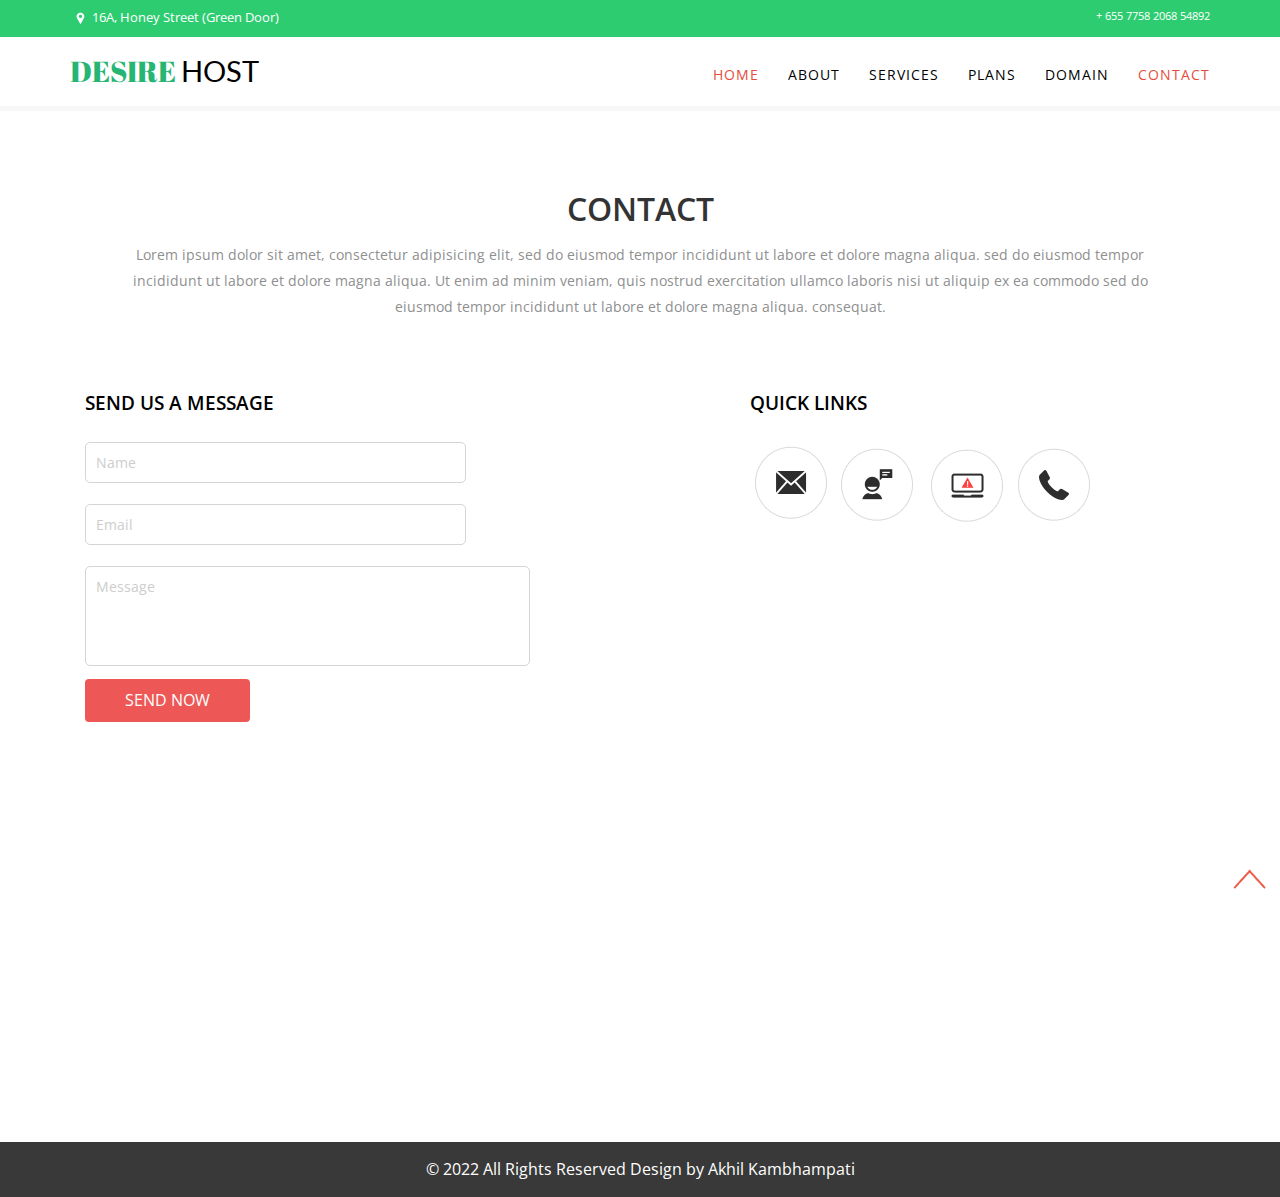
<file: contact.html>
<!DOCTYPE HTML>
<html>
<head>
<title>Desire Host a Web Hosting Flat Bootstarp Resposive Website Template |Contact :: w3layouts</title>
<meta name="viewport" content="width=device-width, initial-scale=1">
<meta http-equiv="Content-Type" content="text/html; charset=utf-8" />
<meta name="keywords" content="Desire Host Responsive web template, Bootstrap Web Templates, Flat Web Templates, Andriod Compatible web template, 
Smartphone Compatible web template, free webdesigns for Nokia, Samsung, LG, SonyErricsson, Motorola web design" />
<script type="application/x-javascript"> addEventListener("load", function() { setTimeout(hideURLbar, 0); }, false); function hideURLbar(){ window.scrollTo(0,1); } </script>
<link href="css/bootstrap.css" rel='stylesheet' type='text/css' />
<!-- Custom Theme files -->
<link href="css/style.css" rel='stylesheet' type='text/css' />	
<link href="css/popup.css" rel='stylesheet' type='text/css' />	
<script src="js/jquery.min.js"> </script>
<!--webfonts-->
  <link href='http://fonts.googleapis.com/css?family=Lato:100,300,400,700,100italic,400italic,700italic|Abril+Fatface|Open+Sans:300italic,400italic,600italic,700italic,400,300,600,700,800' rel='stylesheet' type='text/css'>
<!--//webfonts-->
</head>
<body>
	<!--start-home-->
			<div id="home" class="header">
				<div class="strip">
					 <div class="container">
						<p class="location"><i class="location"></i>16A, Honey Street (Green Door)</p>
						<p class="phonenum">+ 655 7758 2068 54892</p>
							<div class="clearfix"></div>
					</div>
				</div>
			<div class="header-bottom two">
			<div class="container">
				<div class="logo">
					<a href="index.html"><h1>DESIRE <span>HOST</span></h1></a>
				</div>
				<span class="menu"></span>
				<div class="top-menu">
					<ul>
					<nav class="cl-effect-5">
						<li><a class="active" href="index.html"><span data-hover="Home">Home</span></a></li> 
						<li><a href="about.html"><span data-hover="About">About</span></a></li>
						<li><a href="service.html"><span data-hover="SERVICES">SERVICES</span></a></li> 
						<li><a href="plans.html"><span data-hover="PLANS">PLANS</span></a></li> 
						<li><a href="domain.html"><span data-hover="DOMAIN">DOMAIN</span></a></li> 
						<li><a class="active" href="contact.html"><span data-hover="Contact">Contact</span></a></li>
					</nav>
					</ul>
				</div>
				<!-- script for menu -->
				<script>
				$( "span.menu" ).click(function() {
				  $( ".top-menu" ).slideToggle( "slow", function() {
				    // Animation complete.
				  });
				});
			</script>
			<!-- script for menu -->
				<div class="clearfix"></div>
			</div>
		</div>
	</div>
<div class="contact_index">
	<div class="container">
			<div class="cont-head">
				<h3>CONTACT</h3>
				<p>Lorem ipsum dolor sit amet, consectetur adipisicing elit, sed do eiusmod tempor incididunt ut labore et dolore magna aliqua. sed do eiusmod tempor incididunt ut labore et dolore magna aliqua. Ut enim ad minim veniam, quis nostrud exercitation ullamco laboris nisi ut aliquip ex ea commodo  sed do eiusmod tempor incididunt ut labore et dolore magna aliqua. consequat. </p>
			</div>
		<div class="col-md-7 contact_index-left">
			<h3>Send Us A Message</h3>
			<div class="contact-form">
				<form>
				<input type="text" class="textbox" value="Name" onfocus="this.value = '';" onblur="if (this.value == '') {this.value = 'Name';}">
					<input type="text" class="textbox" value="Email" onfocus="this.value = '';" onblur="if (this.value == '') {this.value = 'Email';}">
					<textarea value="Message:" onfocus="this.value = '';" onblur="if (this.value == '') {this.value = 'Message';}">Message</textarea>
					<input type="submit" value="Send Now">
				</form>
			</div>
		</div>
		<div class="col-md-5 contact_index-right">
			<h3>Quick Links</h3>
			<ul class="footer_social">
			  <li><a href="#"> <i class="email"> </i> </a></li>
			  <li><a href="#"> <i class="chat"> </i> </a></li>
			  <li><a href="#"> <i class="report"> </i></a></li>
			  <li><a href="#"> <i class="phone"> </i></a></li>
			</ul>
		</div>
	</div>
</div>
	
	<div class="map">
			<iframe src="https://www.google.com/maps/embed?pb=!1m14!1m12!1m3!1d3150859.767904157!2d-96.62081048651531!3d39.536794757966845!2m3!1f0!2f0!3f0!3m2!1i1024!2i768!4f13.1!5e0!3m2!1sen!2sin!4v1408111832978"> </iframe>
	</div>
	<!---- footer --->
			<div class="footer text-center">
				<div class="container">
					<div class="copy">
		              <p>&copy; 2022 All Rights Reserved Design by Akhil Kambhampati </p>
		            </div>
					
				</div>
			</div>
			<!--start-smoth-scrolling-->
			<script type="text/javascript">
								jQuery(document).ready(function($) {
									$(".scroll").click(function(event){		
										event.preventDefault();
										$('html,body').animate({scrollTop:$(this.hash).offset().top},1000);
									});
								});
								</script>
							<!--start-smoth-scrolling-->
						<script type="text/javascript">
									$(document).ready(function() {
										/*
										var defaults = {
								  			containerID: 'toTop', // fading element id
											containerHoverID: 'toTopHover', // fading element hover id
											scrollSpeed: 1200,
											easingType: 'linear' 
								 		};
										*/
										
										$().UItoTop({ easingType: 'easeOutQuart' });
										
									});
								</script>
		<a href="#home" id="toTop" class="scroll" style="display: block;"> <span id="toTopHover" style="opacity: 1;"> </span></a>

</body>
</html>
</file>
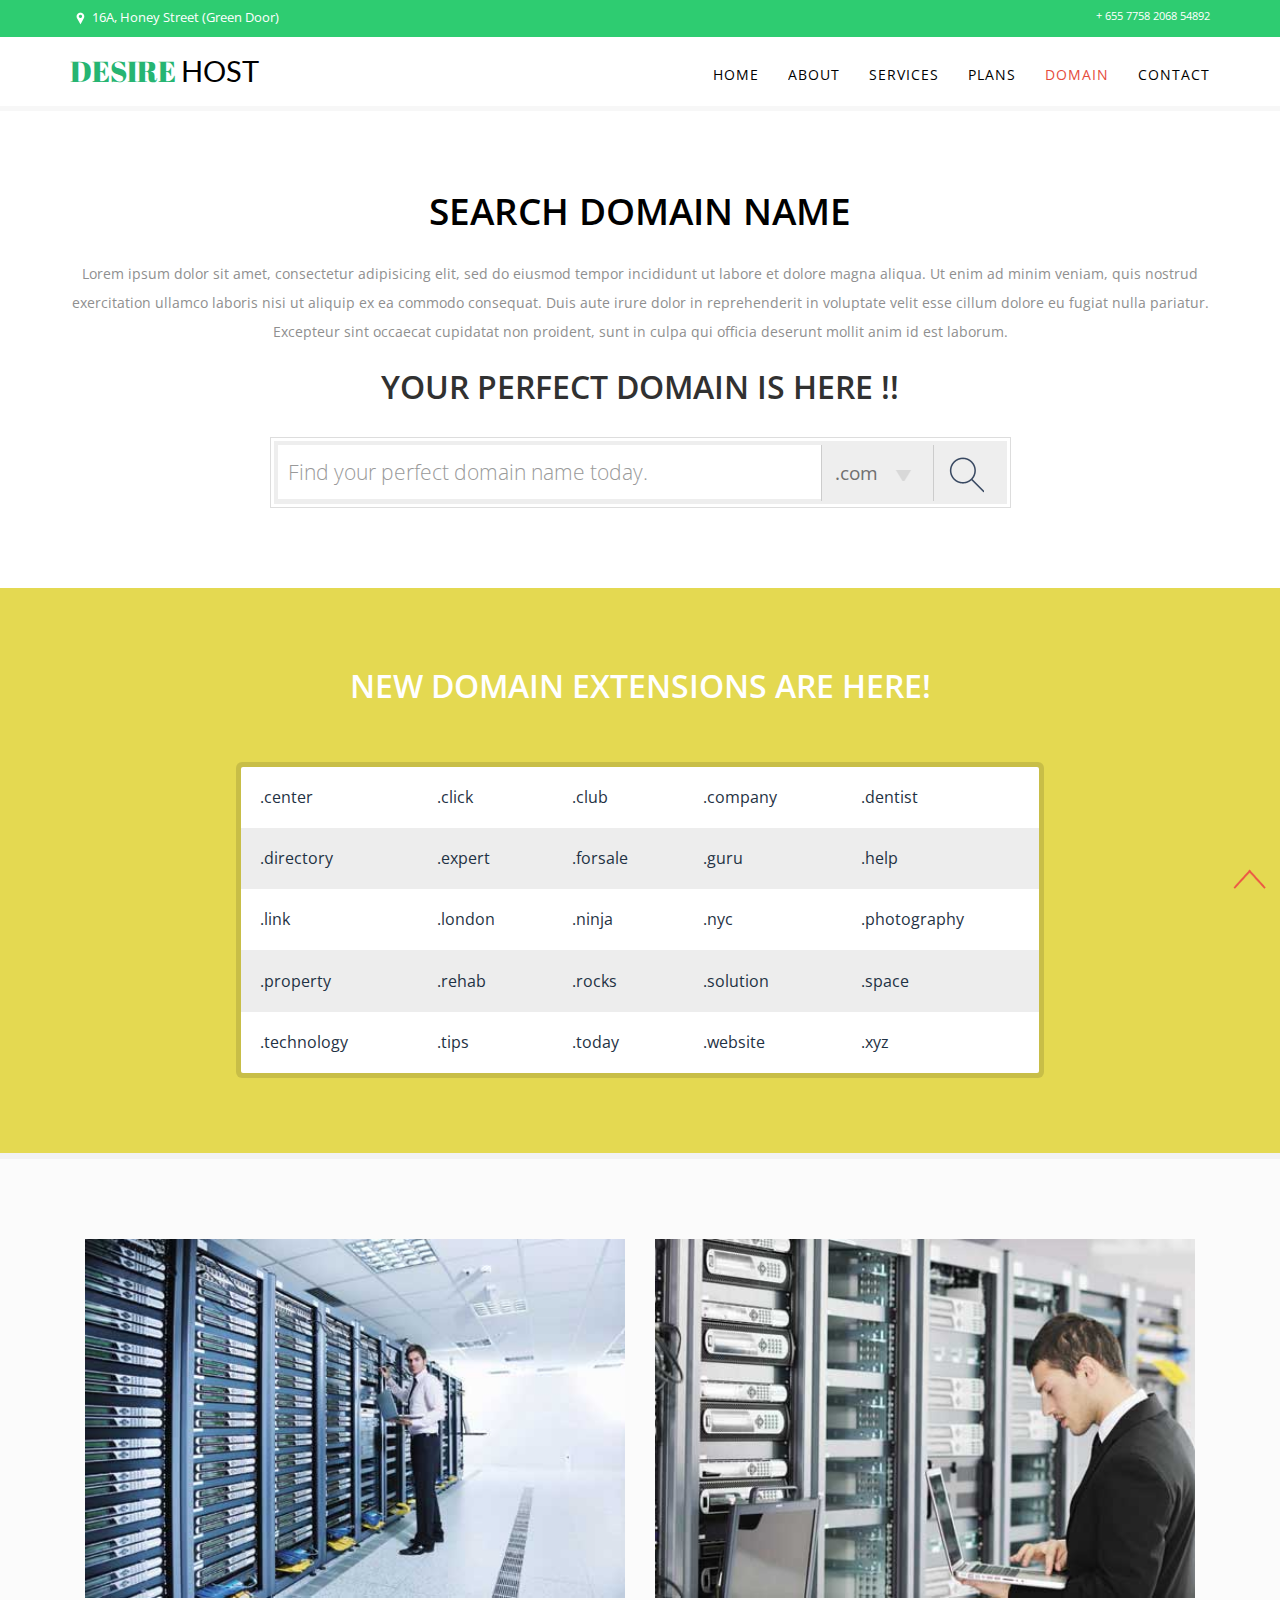
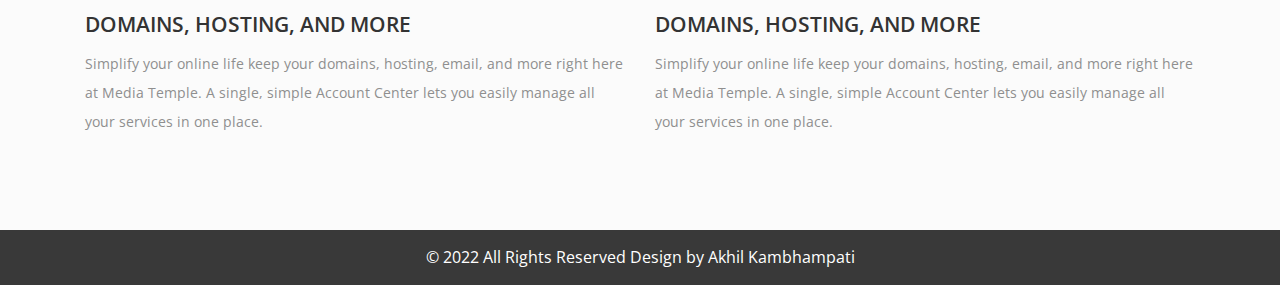
<file: domain.html>
<!DOCTYPE HTML>
<html>
<head>
<title>Desire Host a Web Hosting Flat Bootstarp Resposive Website Template | Domain :: w3layouts</title>
<meta name="viewport" content="width=device-width, initial-scale=1">
<meta http-equiv="Content-Type" content="text/html; charset=utf-8" />
<meta name="keywords" content="Desire Host Responsive web template, Bootstrap Web Templates, Flat Web Templates, Andriod Compatible web template, 
Smartphone Compatible web template, free webdesigns for Nokia, Samsung, LG, SonyErricsson, Motorola web design" />
<script type="application/x-javascript"> addEventListener("load", function() { setTimeout(hideURLbar, 0); }, false); function hideURLbar(){ window.scrollTo(0,1); } </script>
<link href="css/bootstrap.css" rel='stylesheet' type='text/css' />
<!-- Custom Theme files -->
<link href="css/style.css" rel='stylesheet' type='text/css' />	
<link href="css/popup.css" rel='stylesheet' type='text/css' />	
<script src="js/jquery.min.js"> </script>
<!--webfonts-->
  <link href='http://fonts.googleapis.com/css?family=Lato:100,300,400,700,100italic,400italic,700italic|Abril+Fatface|Open+Sans:300italic,400italic,600italic,700italic,400,300,600,700,800' rel='stylesheet' type='text/css'>
<!--//webfonts-->
</head>
<body>
	<!--start-home-->
			<div id="home" class="header">
				<div class="strip">
					 <div class="container">
						<p class="location"><i class="location"></i>16A, Honey Street (Green Door)</p>
						<p class="phonenum">+ 655 7758 2068 54892</p>
							<div class="clearfix"></div>
					</div>
				</div>
			<div class="header-bottom two">
			<div class="container">
				<div class="logo">
					<a href="index.html"><h1>DESIRE <span>HOST</span></h1></a>
				</div>
				<span class="menu"></span>
				<div class="top-menu">
					<ul>
					<nav class="cl-effect-5">
						<li><a href="index.html"><span data-hover="Home">Home</span></a></li> 
						<li><a href="about.html"><span data-hover="About">About</span></a></li>
						<li><a href="service.html"><span data-hover="SERVICES">SERVICES</span></a></li> 
						<li><a href="plans.html"><span data-hover="PLANS">PLANS</span></a></li> 
						<li><a class="active" href="domain.html"><span data-hover="DOMAIN">DOMAIN</span></a></li> 
						<li><a href="contact.html"><span data-hover="Contact">Contact</span></a></li>
					</nav>
					</ul>
				</div>
				<!-- script for menu -->
				<script>
				$( "span.menu" ).click(function() {
				  $( ".top-menu" ).slideToggle( "slow", function() {
				    // Animation complete.
				  });
				});
			</script>
			<!-- script for menu -->
				<div class="clearfix"></div>
			</div>
		</div>
	</div>
	<!--domain-section-->
	<div class="domain">
	<!--domain-->
	<div class="container">
	    <div class="domain-head">
		    <h2>Search Domain Name</h2>
			<p>Lorem ipsum dolor sit amet, consectetur adipisicing elit, sed do eiusmod tempor incididunt ut labore et dolore magna aliqua. Ut enim ad minim veniam, quis nostrud exercitation ullamco laboris nisi ut aliquip ex ea commodo consequat. Duis aute irure dolor in reprehenderit in voluptate velit esse cillum dolore eu fugiat nulla pariatur. Excepteur sint occaecat cupidatat non proident, sunt in culpa qui officia deserunt mollit anim id est laborum.</p>
		</div>
		<h3>Your Perfect Domain is Here !!</h3>
		<div class="search-box">
            <!-- domian search -->
              <form>
                  <div class="domain-search-box">
                     <!--  <input type="hidden" name="showrelated" value="true">-->
                        <input type="text" class="domains-input optionalField" onfocus="this.value = '';" value="Find your perfect domain name today." />
                        <div class="domains-select"> <span id="tldDisplay" class="tlds">.com</span> <span class="tlds-dd"> </span>
                          <div class="ie-fix">
                            <select class="brd-fix" id="tldlist">
                             <option value="com">.com</option>
                              <option value="net">.net</option>
                              <option value="in">.in</option>
                              <option value="org">.org</option>
                              <option value="info">.info</option>
                              <option value="biz">.biz</option>
                              <option value="us">.us</option>
                              <option value="eu">.eu</option>
                              <option value="co.uk">.co.uk</option>
                              <option value="mobi">.mobi</option>
                              <option value="asia">.asia</option>
                              <option value="name">.name</option>
                              <option value="tel">.tel</option>
                              <option value="co.in">.co.in</option>
                              <option value="tv">.tv</option>
                              <option value="me">.me</option>
                              <option value="ws">.ws</option>
                              <option value="bz">.bz</option>
                              <option value="cc">.cc</option>
                              <option value="org.uk">.org.uk</option>
                              <option value="me.uk">.me.uk</option>
                              <option value="net.in">.net.in</option>
                              <option value="org.in">.org.in</option>
                              <option value="ind.in">.ind.in</option>
                              <option value="firm.in">.firm.in</option>
                              <option value="gen.in">.gen.in</option>
                              <option value="mn">.mn</option>
                              <option value="us.com">.us.com</option>
                              <option value="eu.com">.eu.com</option>
                              <option value="uk.com">.uk.com</option>
                              <option value="uk.net">.uk.net</option>
                              <option value="gb.com">.gb.com</option>
                              <option value="gb.net">.gb.net</option>
                              <option value="de.com">.de.com</option>
                              <option value="cn.com">.cn.com</option>
                              <option value="qc.com">.qc.com</option>
                              <option value="kr.com">.kr.com</option>
                              <option value="ae.org">.ae.org</option>
                              <option value="br.com">.br.com</option>
                              <option value="hu.com">.hu.com</option>
                              <option value="jpn.com">.jpn.com</option>
                              <option value="no.com">.no.com</option>
                              <option value="ru.com">.ru.com</option>
                              <option value="sa.com">.sa.com</option>
                              <option value="se.com">.se.com</option>
                              <option value="se.net">.se.net</option>
                              <option value="uy.com">.uy.com</option>
                              <option value="za.com">.za.com</option>
                              <option value="cn">.cn</option>
                              <option value="com.cn">.com.cn</option>
                              <option value="net.cn">.net.cn</option>
                              <option value="org.cn">.org.cn</option>
                              <option value="co">.co</option>
                              <option value="gr.com">.gr.com</option>
                              <option value="co.nz">.co.nz</option>
                              <option value="net.nz">.net.nz</option>
                              <option value="org.nz">.org.nz</option>
                              <option value="com.co">.com.co</option>
                              <option value="net.co">.net.co</option>
                              <option value="nom.co">.nom.co</option>
                              <option value="ca">.ca</option>
                              <option value="de">.de</option>
                              <option value="es">.es</option>
                              <option value="com.au">.com.au</option>
                              <option value="net.au">.net.au</option>
                              <option value="xxx">.xxx</option>
                              <option value="ru">.ru</option>
                              <option value="com.ru">.com.ru</option>
                              <option value="net.ru">.net.ru</option>
                              <option value="org.ru">.org.ru</option>
                              <option value="pro">.pro</option>
                              <option value="sx">.sx</option>
                              <option value="nl">.nl</option>
                              <option value="pw">.pw</option>
                            </select>
                          </div>
                        </div>
                        <input type="submit" value="" class="domain-submit" onclick="" />
                    </div>      
                 </form>
                 </div>
				 <script src="js/jquery.easydropdown.js"></script>
                       <script type="text/javascript">
                       $('#tldlist').change(function(event) {
                            $('#tldDisplay').html( '.' +$('#tldlist').val());
                        }); 
                    </script>
              <!--domain-search -->    
		</div>
	</div>
	<div class="domain-bottom">
		<div class="container">
		     <h4>New domain extensions are here!</h4>
			<div class="box-tab">
				<table class="table-standard small-table">
				<tbody>
					<tr>
						<td>.center</td>
						<td>.click</td>
						<td>.club</td>
						<td>.company</td>
						<td>.dentist</td>
					</tr>
					<tr>
						<td>.directory</td>
						<td>.expert</td>
						<td>.forsale</td>
						<td>.guru</td>
						<td>.help</td>
					</tr>
					<tr>
						<td>.link</td>
						<td>.london</td>
						<td>.ninja</td>
						<td>.nyc</td>
						<td>.photography</td>
					</tr>
					<tr>
						<td>.property</td>
						<td>.rehab</td>
						<td>.rocks</td>
						<td>.solution</td>
						<td>.space</td>
					</tr>
					<tr>
						<td>.technology</td>
						<td>.tips</td>
						<td>.today</td>
						<td>.website</td>
						<td>.xyz</td>
					</tr>
				</tbody>
			</table>
			</div>			
		</div>
	</div>
	<div class="domain-images">
		<div class="container">
		   <div class="col-md-6 dom-grid">
		   <img src="images/s1.jpg" class="img-responsive" alt=""/>
		      <h4>Domains, hosting, and more</h4>
			   <p>Simplify your online life keep your domains, hosting, email, and more right here at Media Temple. A single, simple Account Center lets you easily manage all your services in one place.</p>
		   </div>
		    <div class="col-md-6 dom-grid">
			<img src="images/s2.jpg" class="img-responsive" alt=""/>
			 <h4>Domains, hosting, and more</h4>
			 <p>Simplify your online life keep your domains, hosting, email, and more right here at Media Temple. A single, simple Account Center lets you easily manage all your services in one place.</p>
		   </div>
		   	<div class="clearfix"></div>
		</div>
	</div>
	<!---- footer --->
			<div class="footer text-center">
				<div class="container">
					<div class="copy">
		              <p>&copy; 2022 All Rights Reserved Design by Akhil Kambhampati </p>
		            </div>
					
				</div>
			</div>
			<!--start-smoth-scrolling-->
			<script type="text/javascript">
								jQuery(document).ready(function($) {
									$(".scroll").click(function(event){		
										event.preventDefault();
										$('html,body').animate({scrollTop:$(this.hash).offset().top},1000);
									});
								});
								</script>
							<!--start-smoth-scrolling-->
						<script type="text/javascript">
									$(document).ready(function() {
										/*
										var defaults = {
								  			containerID: 'toTop', // fading element id
											containerHoverID: 'toTopHover', // fading element hover id
											scrollSpeed: 1200,
											easingType: 'linear' 
								 		};
										*/
										
										$().UItoTop({ easingType: 'easeOutQuart' });
										
									});
								</script>
		<a href="#home" id="toTop" class="scroll" style="display: block;"> <span id="toTopHover" style="opacity: 1;"> </span></a>

</body>
</html>
</file>
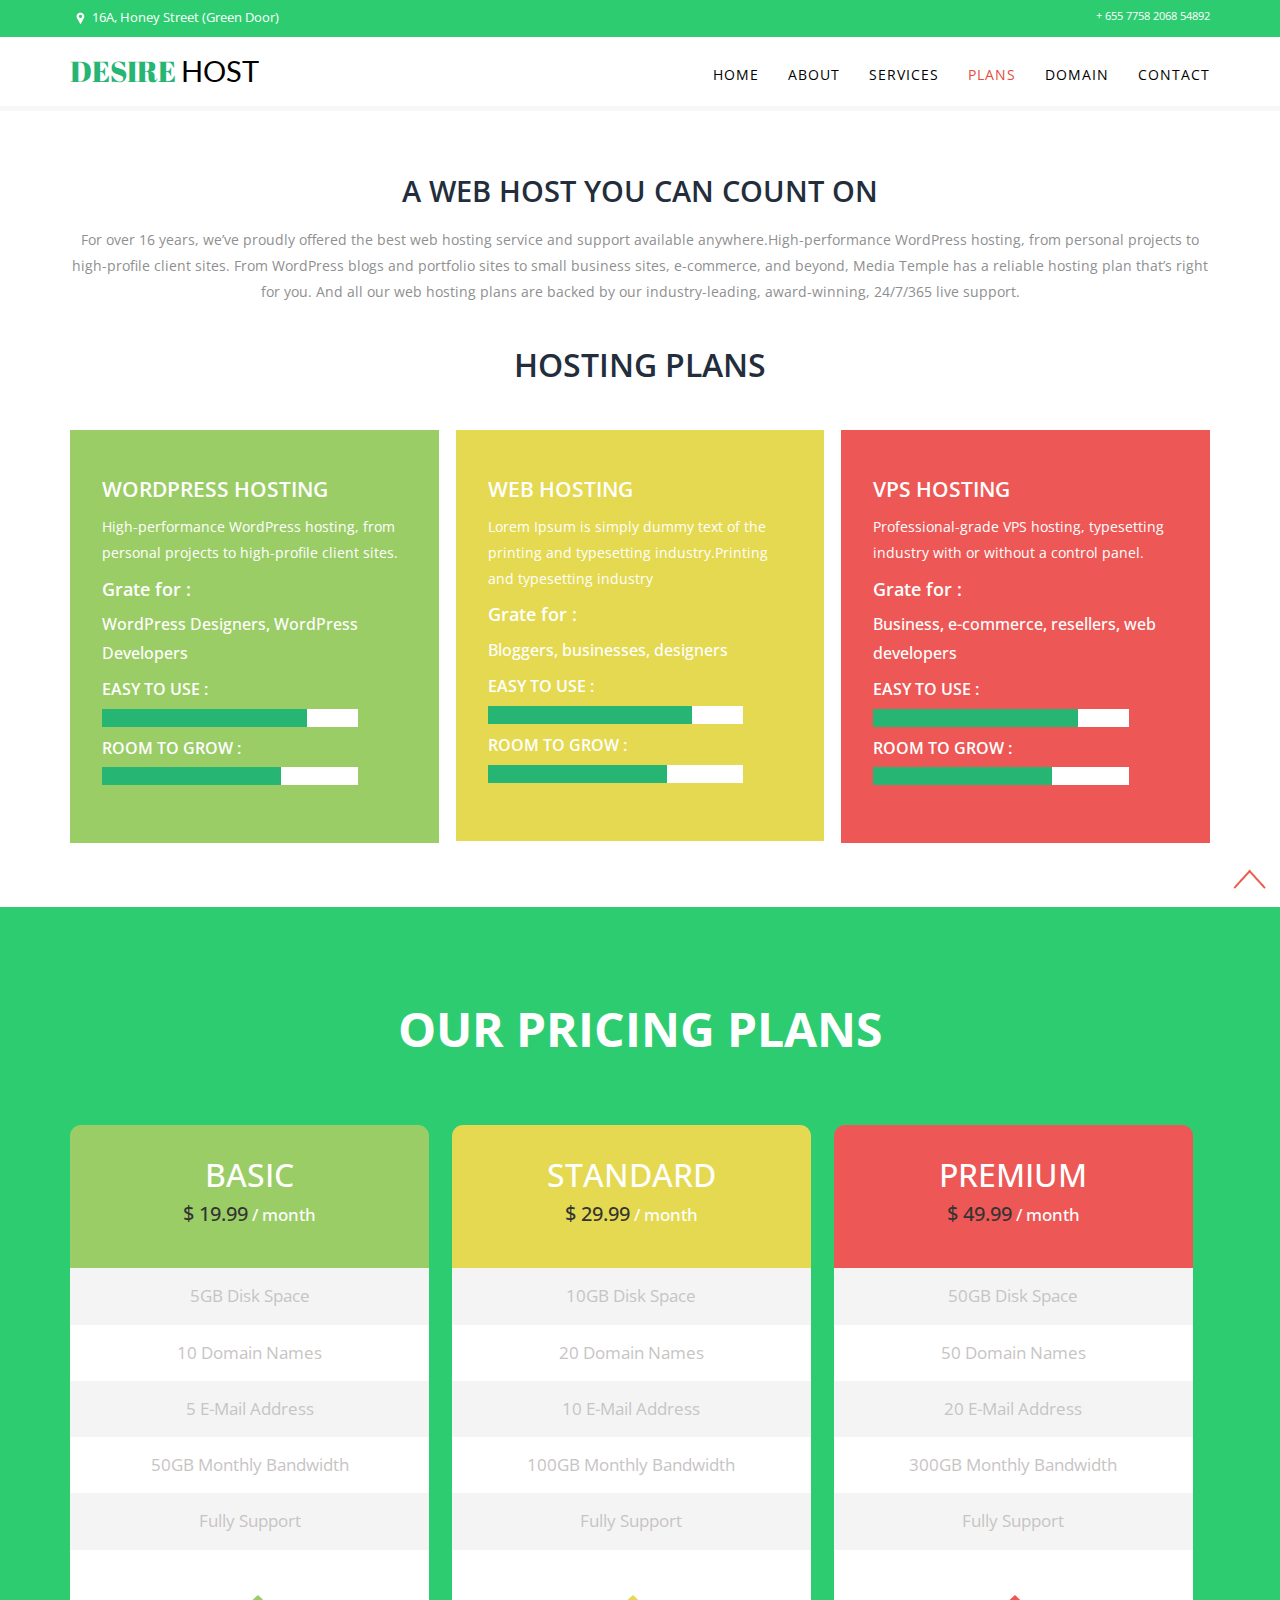
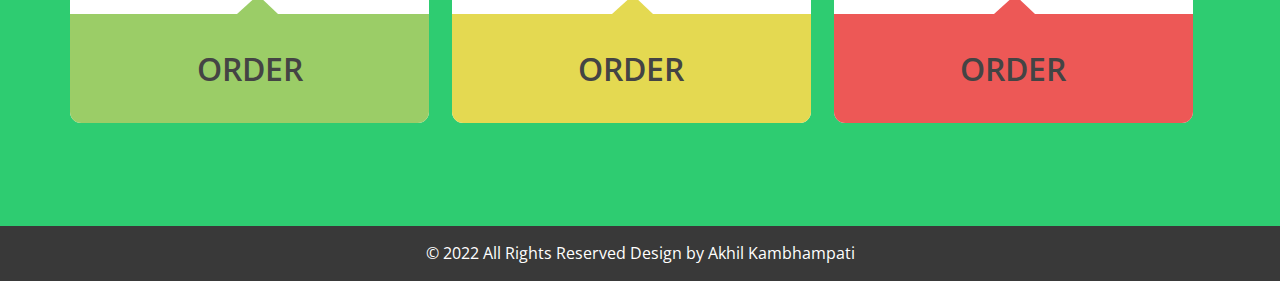
<file: plans.html>
<!DOCTYPE HTML>
<html>
<head>
<title>Desire Host a Web Hosting Flat Bootstarp Resposive Website Template |Palns :: w3layouts</title>
<meta name="viewport" content="width=device-width, initial-scale=1">
<meta http-equiv="Content-Type" content="text/html; charset=utf-8" />
<meta name="keywords" content="Desire Host Responsive web template, Bootstrap Web Templates, Flat Web Templates, Andriod Compatible web template, 
Smartphone Compatible web template, free webdesigns for Nokia, Samsung, LG, SonyErricsson, Motorola web design" />
<script type="application/x-javascript"> addEventListener("load", function() { setTimeout(hideURLbar, 0); }, false); function hideURLbar(){ window.scrollTo(0,1); } </script>
<link href="css/bootstrap.css" rel='stylesheet' type='text/css' />
<!-- Custom Theme files -->
<link href="css/style.css" rel='stylesheet' type='text/css' />	
<link href="css/popup.css" rel='stylesheet' type='text/css' />	
<script src="js/jquery.min.js"> </script>
<!--webfonts-->
  <link href='http://fonts.googleapis.com/css?family=Lato:100,300,400,700,100italic,400italic,700italic|Abril+Fatface|Open+Sans:300italic,400italic,600italic,700italic,400,300,600,700,800' rel='stylesheet' type='text/css'>
<!--//webfonts-->
</head>
<body>
	<!--start-home-->
			<div id="home" class="header">
				<div class="strip">
					 <div class="container">
						<p class="location"><i class="location"></i>16A, Honey Street (Green Door)</p>
						<p class="phonenum">+ 655 7758 2068 54892</p>
							<div class="clearfix"></div>
					</div>
				</div>
			<div class="header-bottom two">
			<div class="container">
				<div class="logo">
				<a href="index.html"><h1>DESIRE <span>HOST</span></h1></a>
				</div>
				<span class="menu"></span>
				<div class="top-menu">
					<ul>
					<nav class="cl-effect-5">
						<li><a href="index.html"><span data-hover="Home">Home</span></a></li> 
						<li><a href="about.html"><span data-hover="About">About</span></a></li>
						<li><a href="service.html"><span data-hover="SERVICES">SERVICES</span></a></li> 
						<li><a class="active" href="plans.html"><span data-hover="PLANS">PLANS</span></a></li> 
						<li><a href="domain.html"><span data-hover="DOMAIN">DOMAIN</span></a></li> 
						<li><a href="contact.html"><span data-hover="Contact">Contact</span></a></li>
					</nav>
					</ul>
				</div>
				<!-- script for menu -->
				<script>
				$( "span.menu" ).click(function() {
				  $( ".top-menu" ).slideToggle( "slow", function() {
				    // Animation complete.
				  });
				});
			</script>
			<!-- script for menu -->
				<div class="clearfix"></div>
			</div>
		</div>
	</div>
	<!--hosting-plans-->
	<div class="host-palan">
		<div class="container">
		<h2>A WEB HOST YOU CAN COUNT ON</h2>
		<p>For over 16 years, we’ve proudly offered the best web hosting service and support available anywhere.High-performance WordPress hosting, from personal projects to high-profile client sites. From WordPress blogs and portfolio sites to small business sites, e-commerce, and beyond, Media Temple has a reliable hosting plan that’s right for you. And all our web hosting plans are backed by our industry-leading, award-winning, 24/7/365 live support.</p>
		<div class="plans-main">
				<h3>HOSTING PLANS</h3>
			   <div class="col-md-4 plan_1">
					<h4>WORDPRESS HOSTING</h4>
					<p>High-performance WordPress hosting, from personal projects to high-profile client sites.</p>
					<h5>Grate for :</h5>
					<h6>WordPress Designers, WordPress Developers</h6>
					<ul class="plan-bars">
						<li>EASY TO USE :<div class="progress two">
							   <div class="bar two" style="width:80%;"></div>
							</div>
						</li>
						<li>ROOM TO GROW :<div class="progress two">
							   <div class="bar two" style="width:70%;"></div>
							</div>
						</li>
					</ul>
				</div>
				<div class="col-md-4 plan_1 one">
					<h4>WEB HOSTING</h4>
					<p>Lorem Ipsum is simply dummy text of the printing and typesetting industry.Printing and typesetting industry</p>
					<h5>Grate for :</h5>
					<h6>Bloggers, businesses, designers</h6>
					<ul class="plan-bars">
						<li>EASY TO USE :<div class="progress two">
							   <div class="bar two" style="width:80%;"></div>
							</div>
						</li>
						<li>ROOM TO GROW :<div class="progress two">
							   <div class="bar two" style="width:70%;"></div>
							</div>
						</li>
					</ul>
				</div>
				<div class="col-md-4 plan_1 two">
					<h4>VPS HOSTING</h4>
					<p>Professional-grade VPS hosting, typesetting industry with or without a control panel.</p>
					<h5>Grate for :</h5>
					<h6>Business, e-commerce, resellers, web developers</h6>
					<ul class="plan-bars">
						<li>EASY TO USE :<div class="progress two">
							   <div class="bar two" style="width:80%;"></div>
							</div>
						</li>
						<li>ROOM TO GROW :<div class="progress two">
							   <div class="bar two" style="width:70%;"></div>
							</div>
						</li>
					</ul>
				</div>
					<div class="clearfix"></div>
			</div>
		</div>
	</div>
	<div class="pricing-plans">
		<div class="container">
			<div class="price-head">
				<h3>OUR PRICING PLANS</h3>
			</div>
				<div class="pricing-grids">
						<div class="pricing-grid1">
							<div class="price-value">
									<h4><a href="#"> BASIC</a></h4>
									<h5><span>$ 19.99</span><lable> / month</lable></h5>
							</div>
							<div class="price-bg">
							<ul>
								<li class="whyt"><a href="#">5GB Disk Space </a></li>
								<li><a href="#">10 Domain Names</a></li>
								<li class="whyt"><a href="#">5 E-Mail Address </a></li>
								<li><a href="#">50GB Monthly Bandwidth </a></li>
								<li class="whyt lost"><a href="#">Fully Support</a></li>
							</ul>
							<div class="cart1">
								<a class="popup-with-zoom-anim" href="#small-dialog">ORDER</a>
							</div>
							</div>
						</div>
						<div class="pricing-grid2">
							<div class="price-value two">
								<h4><a href="#">STANDARD</a></h4>
								<h5><span>$ 29.99</span><lable> / month</lable></h5>
							</div>
							<div class="price-bg">
							<ul>
								<li class="whyt"><a href="#">10GB Disk Space </a></li>
								<li><a href="#">20 Domain Names</a></li>
								<li class="whyt"><a href="#">10 E-Mail Address </a></li>
								<li><a href="#">100GB Monthly Bandwidth </a></li>
								<li class="whyt lost"><a href="#">Fully Support</a></li>
							</ul>
							<div class="cart2">
								<a class="popup-with-zoom-anim" href="#small-dialog">ORDER</a>
							</div>
							</div>
						</div>
						<div class="pricing-grid3">
							<div class="price-value three">
								<h4><a href="#">PREMIUM</a></h4>
								<h5><span>$ 49.99</span><lable> / month</lable></h5>
							</div>
							<div class="price-bg">
							<ul>
								<li class="whyt"><a href="#">50GB Disk Space </a></li>
								<li><a href="#">50 Domain Names</a></li>
								<li class="whyt"><a href="#">20 E-Mail Address </a></li>
								<li><a href="#">300GB Monthly Bandwidth </a></li>
								<li class="whyt lost"><a href="#">Fully Support</a></li>
							</ul>
							<div class="cart3">
								<a class="popup-with-zoom-anim" href="#small-dialog">ORDER</a>
							</div>
							</div>
						</div>
							<div class="clearfix"> </div>
							<!--pop-up-grid-->
								 <div id="small-dialog" class="mfp-hide">
									<div class="pop_up">
									 	<div class="payment-online-form-left">
											<form>
												<h4><span class="shipping"> </span>Shipping</h4>
												<ul>
													<li><input class="text-box-dark" type="text" value="Frist Name" onfocus="this.value = '';" onblur="if (this.value == '') {this.value = 'Frist Name';}"></li>
													<li><input class="text-box-dark" type="text" value="Last Name" onfocus="this.value = '';" onblur="if (this.value == '') {this.value = 'Last Name';}"></li>
												</ul>
												<ul>
													<li><input class="text-box-dark" type="text" value="Email" onfocus="this.value = '';" onblur="if (this.value == '') {this.value = 'Email';}"></li>
													<li><input class="text-box-dark" type="text" value="Company Name" onfocus="this.value = '';" onblur="if (this.value == '') {this.value = 'Company Name';}"></li>
												</ul>
												<ul>
													<li><input class="text-box-dark" type="text" value="Phone" onfocus="this.value = '';" onblur="if (this.value == '') {this.value = 'Phone';}"></li>
													<li><input class="text-box-dark" type="text" value="Address" onfocus="this.value = '';" onblur="if (this.value == '') {this.value = 'Address';}"></li>
													<div class="clearfix"> </div>
												</ul>
												<div class="clearfix"> </div>
											<ul class="payment-type">
												<h4><span class="payment"> </span> Payments</h4>
												<li><span class="col_checkbox">
													<input id="3" class="css-checkbox1" type="checkbox">
													<label for="3" name="demo_lbl_1" class="css-label1"> </label>
													<a class="visa" href="#"> </a>
													</span>
													
												</li>
												<li>
													<span class="col_checkbox">
														<input id="4" class="css-checkbox2" type="checkbox">
														<label for="4" name="demo_lbl_2" class="css-label2"> </label>
														<a class="paypal" href="#"> </a>
													</span>
												</li>
												<div class="clearfix"> </div>
											</ul>
												<ul>
													<li><input class="text-box-dark" type="text" value="Card Number" onfocus="this.value = '';" onblur="if (this.value == '') {this.value = 'Card Number';}"></li>
													<li><input class="text-box-dark" type="text" value="Name on card" onfocus="this.value = '';" onblur="if (this.value == '') {this.value = 'Name on card';}"></li>
													<div class="clearfix"> </div>
												</ul>
												<ul>
													<li><input class="text-box-light hasDatepicker" type="text" id="datepicker" value="Expiration Date" onfocus="this.value = '';" onblur="if (this.value == '') {this.value = 'Expiration Date';}"><em class="pay-date"> </em></li>
													<li><input class="text-box-dark" type="text" value="Security Code" onfocus="this.value = '';" onblur="if (this.value == '') {this.value = 'Security Code';}"></li>
													<div class="clearfix"> </div>
												</ul>
												<ul class="payment-sendbtns">
													<li><input type="reset" value="Cancel"></li>
													<li><input type="submit" value="Process order"></li>
												</ul>
												<div class="clearfix"> </div>
											</form>
										</div>
						  			</div>
								</div>
								<!--pop-up-grid-->
							</div>
						<div class="clearfix"> </div>
					</div>
				</div>
				<!-- Add fancyBox main JS and CSS files -->
				<script src="js/jquery.magnific-popup.js" type="text/javascript"></script>
				<link href="css/popup.css" rel="stylesheet" type="text/css">
						<script>
							$(document).ready(function() {
								$('.popup-with-zoom-anim').magnificPopup({
									type: 'inline',
									fixedContentPos: false,
									fixedBgPos: true,
									overflowY: 'auto',
									closeBtnInside: true,
									preloader: false,
									midClick: true,
									removalDelay: 300,
									mainClass: 'my-mfp-zoom-in'
							});
						});
						</script>
	<!--//End-pricing-plans-->
	<!---- footer --->
			<div class="footer text-center">
				<div class="container">
					<div class="copy">
		              <p>&copy; 2022 All Rights Reserved Design by Akhil Kambhampati </p>
		            </div>
					
				</div>
			</div>
			<!--start-smoth-scrolling-->
			<script type="text/javascript">
								jQuery(document).ready(function($) {
									$(".scroll").click(function(event){		
										event.preventDefault();
										$('html,body').animate({scrollTop:$(this.hash).offset().top},1000);
									});
								});
								</script>
							<!--start-smoth-scrolling-->
						<script type="text/javascript">
									$(document).ready(function() {
										/*
										var defaults = {
								  			containerID: 'toTop', // fading element id
											containerHoverID: 'toTopHover', // fading element hover id
											scrollSpeed: 1200,
											easingType: 'linear' 
								 		};
										*/
										
										$().UItoTop({ easingType: 'easeOutQuart' });
										
									});
								</script>
		<a href="#home" id="toTop" class="scroll" style="display: block;"> <span id="toTopHover" style="opacity: 1;"> </span></a>

</body>
</html>
</file>
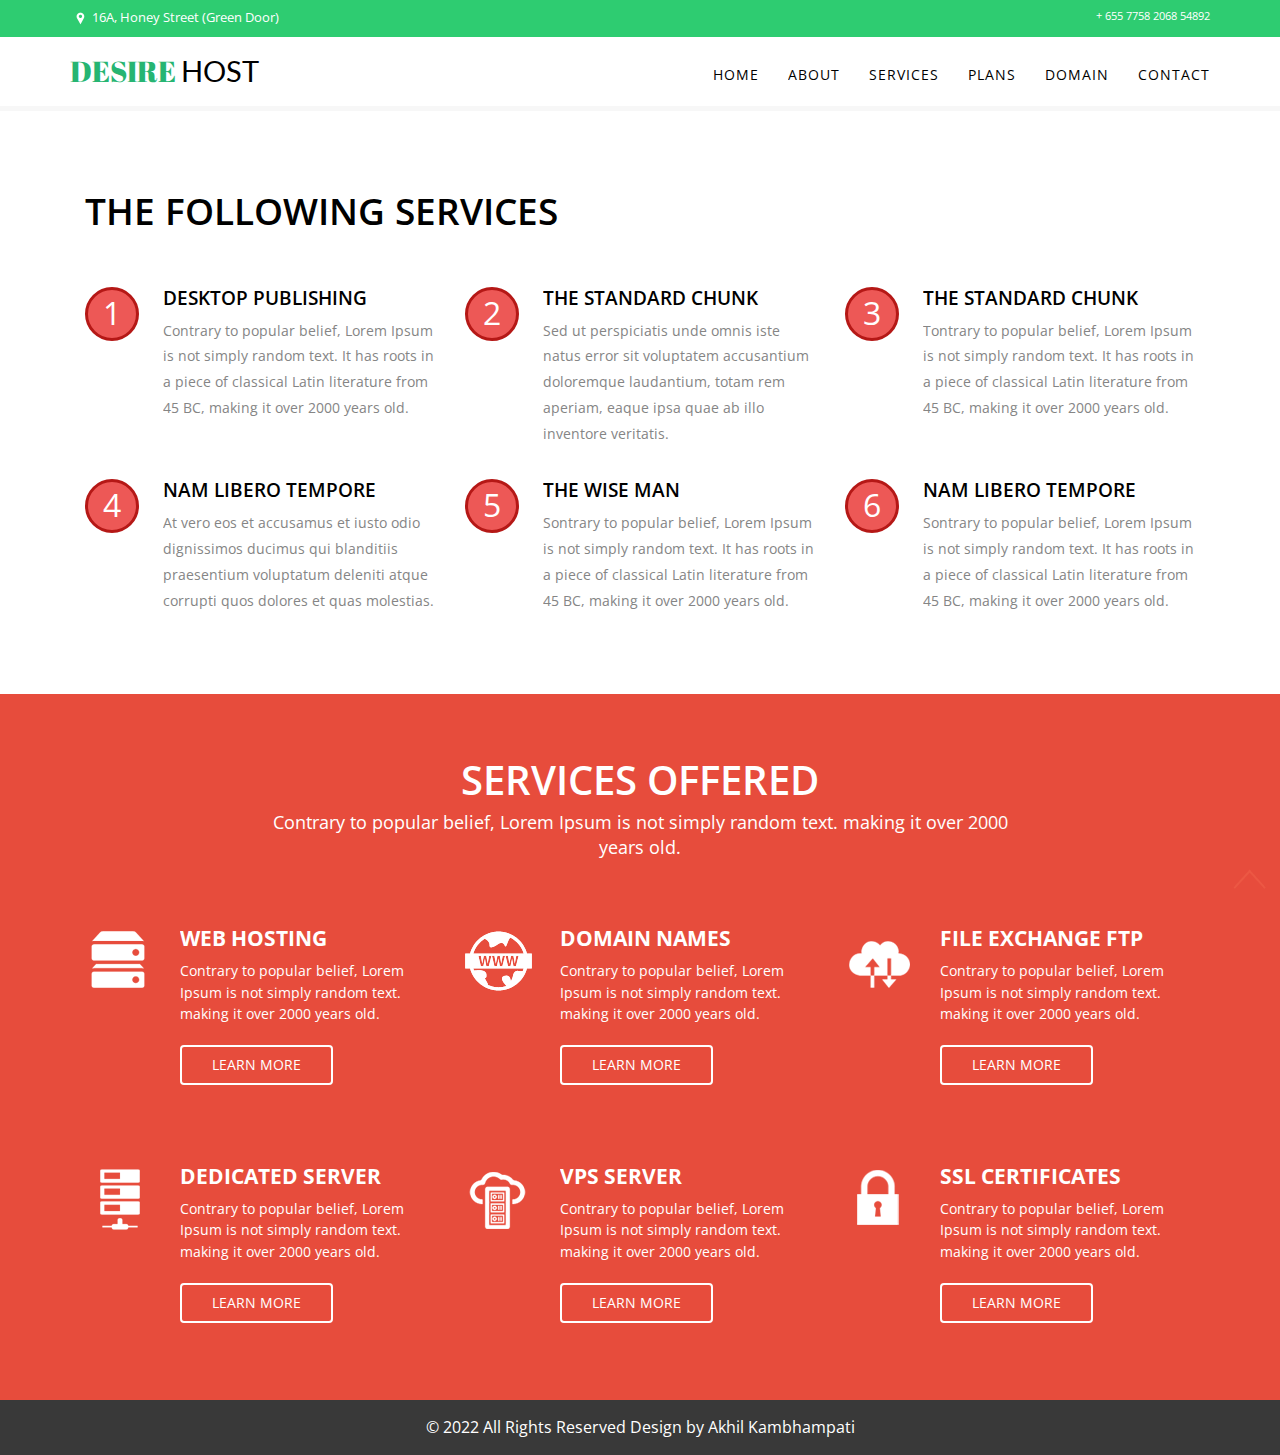
<file: service.html>
<!DOCTYPE HTML>
<html>
<head>
<title>Desire Host a Web Hosting Flat Bootstarp Resposive Website Template |Services :: w3layouts</title>
<meta name="viewport" content="width=device-width, initial-scale=1">
<meta http-equiv="Content-Type" content="text/html; charset=utf-8" />
<meta name="keywords" content="Desire Host Responsive web template, Bootstrap Web Templates, Flat Web Templates, Andriod Compatible web template, 
Smartphone Compatible web template, free webdesigns for Nokia, Samsung, LG, SonyErricsson, Motorola web design" />
<script type="application/x-javascript"> addEventListener("load", function() { setTimeout(hideURLbar, 0); }, false); function hideURLbar(){ window.scrollTo(0,1); } </script>
<link href="css/bootstrap.css" rel='stylesheet' type='text/css' />
<!-- Custom Theme files -->
<link href="css/style.css" rel='stylesheet' type='text/css' />	
<link href="css/popup.css" rel='stylesheet' type='text/css' />	
<script src="js/jquery.min.js"> </script>
<!--webfonts-->
  <link href='http://fonts.googleapis.com/css?family=Lato:100,300,400,700,100italic,400italic,700italic|Abril+Fatface|Open+Sans:300italic,400italic,600italic,700italic,400,300,600,700,800' rel='stylesheet' type='text/css'>
<!--//webfonts-->
</head>
<body>
	<!--start-home-->
			<div id="home" class="header">
				<div class="strip">
					 <div class="container">
						<p class="location"><i class="location"></i>16A, Honey Street (Green Door)</p>
						<p class="phonenum">+ 655 7758 2068 54892</p>
							<div class="clearfix"></div>
					</div>
				</div>
			<div class="header-bottom two">
			<div class="container">
				<div class="logo">
					<a href="index.html"><h1>DESIRE <span>HOST</span></h1></a>
				</div>
				<span class="menu"></span>
				<div class="top-menu">
					<ul>
					<nav class="cl-effect-5">
						<li><a href="index.html"><span data-hover="Home">Home</span></a></li> 
						<li><a href="about.html"><span data-hover="About">About</span></a></li>
						<li><a href="service.html"><span data-hover="SERVICES">SERVICES</span></a></li> 
						<li><a href="plans.html"><span data-hover="PLANS">PLANS</span></a></li> 
						<li><a href="domain.html"><span data-hover="DOMAIN">DOMAIN</span></a></li> 
						<li><a href="contact.html"><span data-hover="Contact">Contact</span></a></li>
					</nav>
					</ul>
				</div>
				<!-- script for menu -->
				<script>
				$( "span.menu" ).click(function() {
				  $( ".top-menu" ).slideToggle( "slow", function() {
				    // Animation complete.
				  });
				});
			</script>
			<!-- script for menu -->
				<div class="clearfix"></div>
			</div>
		</div>
	</div>
	<!--start-services-->
	<div class="services-main">
         <div class="container">
          <h3 class="m_1">The Following Services</h3>
       	  <div class="service_top">
       	    <div class="col-md-4">
       		  <ul class="service_box">
       		  	<li class="service_box-left">
       		  		<span class="num">1</span>
       		  	</li>
       		  	<li class="service_box-right">
       		  		<a href="#"><h3>Desktop publishing</h3></a>
       		  		<p>Contrary to popular belief, Lorem Ipsum is not simply random text. It has roots in a piece of classical Latin literature from 45 BC, making it over 2000 years old.</p>
       		  	</li>
       		  	<div class="clearfix"> </div>
       		  </ul>
       		</div>
       		<div class="col-md-4">
       		  <ul class="service_box">
       		  	<li class="service_box-left">
       		  		<span class="num">2</span>
       		  	</li>
       		  	<li class="service_box-right">
       		  		<a href="#"><h3>The standard chunk</h3></a>
       		  		<p>Sed ut perspiciatis unde omnis iste natus error sit voluptatem accusantium doloremque laudantium, totam rem aperiam, eaque ipsa quae ab illo inventore veritatis.</p>
       		  	</li>
       		  	<div class="clearfix"> </div>
       		  </ul>
       		</div>
       		<div class="col-md-4">
       		  <ul class="service_box">
       		  	<li class="service_box-left">
       		  		<span class="num">3</span>
       		  	</li>
       		  	<li class="service_box-right">
       		  			<a href="#"><h3>The standard chunk</h3></a>
       		  		<p>Tontrary to popular belief, Lorem Ipsum is not simply random text. It has roots in a piece of classical Latin literature from 45 BC, making it over 2000 years old.</p>
       		  	</li>
       		  	<div class="clearfix"> </div>
       		  </ul>
       		</div>
       		<div class="clearfix"> </div>
       	   </div>
       	   <div class="service_bottom">
       	    <div class="col-md-4">
       		  <ul class="service_box">
       		  	<li class="service_box-left">
       		  		<span class="num">4</span>
       		  	</li>
       		  	<li class="service_box-right">
       		  		<a href="#"><h3>Nam libero tempore</h3></a>
       		  	    <p>At vero eos et accusamus et iusto odio dignissimos ducimus qui blanditiis praesentium voluptatum deleniti atque corrupti quos dolores et quas molestias.</p>
       		  	</li>
       		  	<div class="clearfix"> </div>
       		  </ul>
       		</div>
       		<div class="col-md-4">
       		  <ul class="service_box">
       		  	<li class="service_box-left">
       		  		<span class="num">5</span>
       		  	</li>
       		  	<li class="service_box-right">
       		  		<a href="#"><h3>The wise man</h3></a>
       		  		<p>Sontrary to popular belief, Lorem Ipsum is not simply random text. It has roots in a piece of classical Latin literature from 45 BC, making it over 2000 years old.</p>
       		  	</li>
       		  	<div class="clearfix"> </div>
       		  </ul>
       		</div>
       		<div class="col-md-4">
       		  <ul class="service_box">
       		  	<li class="service_box-left">
       		  		<span class="num">6</span>
       		  	</li>
       		  		<li class="service_box-right">
       		  		<a href="#"><h3>Nam libero tempore</h3></a>
       		  		<p>Sontrary to popular belief, Lorem Ipsum is not simply random text. It has roots in a piece of classical Latin literature from 45 BC, making it over 2000 years old.</p>
       		  	</li>
       		  	<div class="clearfix"> </div>
       		  </ul>
       		</div>
       	    <div class="clearfix"> </div>
       	   </div>
       	</div>
       </div>	
	<div class="services">
	<div class="container">
	   <div class="span_1">
		  <h3>Services Offered</h3>
		  <p>Contrary to popular belief, Lorem Ipsum is not simply random text. making it over 2000 years old. </p>
	   </div>
	   <div class="span_2">
	   	<div class="span_2-top">
		   	<div class="col-md-4">
		   		<ul class="hosting">
		   			<i class="icon1"> </i>
		   			<li class="host_desc">
		   				<h4>Web Hosting</h4>
		   				<p>Contrary to popular belief, Lorem Ipsum is not simply random text. making it over 2000 years old. </p>
		   				<a class="button2" href="service.html">Learn More</a>
		   		    </li>
					<div class="clearfix"> </div>
		   		</ul>
		   	</div>
		   	<div class="col-md-4">
		   		<ul class="hosting">
		   			<i class="icon2"> </i>
		   			<li class="host_desc">
		   				<h4>Domain Names</h4>
						<p>Contrary to popular belief, Lorem Ipsum is not simply random text. making it over 2000 years old. </p>		
		   				<a class="button2" href="service.html">Learn More</a>
		   		    </li>
					<div class="clearfix"> </div>
		   		</ul>
		   	</div>
		   	<div class="col-md-4">
		   		<ul class="hosting">
		   			<i class="icon3"> </i>
		   			<li class="host_desc">
		   				<h4>File Exchange FTP</h4>
		   				<p>Contrary to popular belief, Lorem Ipsum is not simply random text. making it over 2000 years old. </p>
		   				<a class="button2" href="service.html">Learn More</a>
		   		    </li>
					<div class="clearfix"> </div>
		   		</ul>
		   	</div>
		   	<div class="clearfix"> </div>
		 </div>
		 <div class="span_2-bottom">
		   	<div class="col-md-4">
		   		<ul class="hosting">
		   			<i class="icon4"> </i>
		   			<li class="host_desc">
		   				<h4>Dedicated Server</h4>
		   				<p>Contrary to popular belief, Lorem Ipsum is not simply random text. making it over 2000 years old. </p>
		   				<a class="button2" href="service.html">Learn More</a>
		   		    </li>
					<div class="clearfix"> </div>
		   		</ul>
		   	</div>
		   	<div class="col-md-4">
		   		<ul class="hosting">
		   			<i class="icon5"> </i>
		   			<li class="host_desc">
		   				<h4>Vps Server</h4>
		   				<p>Contrary to popular belief, Lorem Ipsum is not simply random text. making it over 2000 years old. </p>
		   				<a class="button2" href="service.html">Learn More</a>
		   		    </li>
		   		</ul>
		   	</div>
		   	<div class="col-md-4">
		   		<ul class="hosting">
		   			<i class="icon6"> </i>
		   			<li class="host_desc">
		   				<h4>SSL Certificates</h4>
		   				<p>Contrary to popular belief, Lorem Ipsum is not simply random text. making it over 2000 years old. </p>
		   				<a class="button2" href="service.html">Learn More</a>
		   		    </li>
					<div class="clearfix"> </div>
		   		</ul>
		   	</div>
		   	<div class="clearfix"> </div>
		 </div>
	   </div>
	</div>
</div> 

	<!---- footer --->
			<div class="footer text-center">
				<div class="container">
					<div class="copy">
		              <p>&copy; 2022 All Rights Reserved Design by Akhil Kambhampati </p>
		            </div>
					
				</div>
			</div>
			<!--start-smoth-scrolling-->
			<script type="text/javascript">
								jQuery(document).ready(function($) {
									$(".scroll").click(function(event){		
										event.preventDefault();
										$('html,body').animate({scrollTop:$(this.hash).offset().top},1000);
									});
								});
								</script>
							<!--start-smoth-scrolling-->
						<script type="text/javascript">
									$(document).ready(function() {
										/*
										var defaults = {
								  			containerID: 'toTop', // fading element id
											containerHoverID: 'toTopHover', // fading element hover id
											scrollSpeed: 1200,
											easingType: 'linear' 
								 		};
										*/
										
										$().UItoTop({ easingType: 'easeOutQuart' });
										
									});
								</script>
		<a href="#home" id="toTop" class="scroll" style="display: block;"> <span id="toTopHover" style="opacity: 1;"> </span></a>

</body>
</html>
</file>
<file: css/style.css>
/*--
Author: W3layouts
Author URL: http://w3layouts.com
License: Creative Commons Attribution 3.0 Unported
License URL: http://creativecommons.org/licenses/by/3.0/
--*/
html, body{
  	font-family: 'Open Sans', sans-serif;
    font-size: 100%;
  	background: #FFf;
}
body a,.grid_1,plan_1,plan_1.one,plan_1.two,i.icon1, i.icon2, i.icon3, i.icon4, i.icon5, i.icon6 {
	transition:0.5s all;
	-webkit-transition:0.5s all;
	-moz-transition:0.5s all;
	-o-transition:0.5s all;
	-ms-transition:0.5s all;
}
a:hover{
 text-decoration:none;
}
input[type="button"],input[type="submit"],.port-grid ,.text p,.text h3{
	transition:0.5s all;
	-webkit-transition:0.5s all;
	-moz-transition:0.5s all;
	-o-transition:0.5s all;
	-ms-transition:0.5s all;
}
h1,h2,h3,h4,h5,h6{
	margin:0;			   
}	
p{
	margin:0;
}
ul{
	margin:0;
	padding:0;
}
label{
	margin:0;
}
.logo {
	float:left;
}
.logo  a h1{
 color:#26B572;	
 font-size:1.8em;
 margin-top: 5px;
 font-family: 'Abril Fatface', cursive;
}
.logo a h1 span{
  font-weight:400;
  font-family: 'Lato', sans-serif;
  color:#000;
}
.logo  a h1:hover{
 color:#26B572;	
 text-decoration:none;
}
.logo  a h1 span{
	color:#000;
	text-decoration:none;
}
.top-menu {
	text-align: center;
	margin-top: .9em;
	float:right;
}
.top-menu ul li{
	display: inline-block;
	margin: 0 25px;
	color: #fff;
	font-weight: 900;
	vertical-align: top;
}
.top-menu ul li:nth-child(2),.top-menu ul li:nth-child(4),.top-menu ul li:nth-child(6),.top-menu ul li:nth-child(8) {
	margin: 0;
}
.top-menu ul li a.active{
	  color: #E64C3C;
}
.top-menu ul li a:hover{
	  color: #E64C3C;
}
nav a {
	position: relative;
	display: inline-block;
	outline: none;
	color: #fff;
	text-decoration: none;
	text-transform: uppercase;
	letter-spacing: 1px;
	font-weight: 400;
	text-shadow: 0 0 1px rgba(255,255,255,0.3);
	font-size: 1.35em;
}

nav a:hover,
nav a:focus {
	outline: none;
}
/* Effect 5: same word slide in */
.cl-effect-5 a {
	overflow: hidden;
}

.cl-effect-5 a span {
	position: relative;
	display: inline-block;
	-webkit-transition: -webkit-transform 0.3s;
	-moz-transition: -moz-transform 0.3s;
	transition: transform 0.3s;
}

.cl-effect-5 a span::before {
	position: absolute;
	top: 100%;
	content: attr(data-hover);
	font-weight: 700;
	-webkit-transform: translate3d(0,0,0);
	-moz-transform: translate3d(0,0,0);
	transform: translate3d(0,0,0);
}

.cl-effect-5 a:hover span,
.cl-effect-5 a:focus span {
	-webkit-transform: translateY(-100%);
	-moz-transform: translateY(-100%);
	transform: translateY(-100%);
}

/* Effect 5: same word slide in and border bottom */

.top-menu ul li a{
  text-decoration: none;
  color: #000;
  font-size: 0.9em;
  font-weight: 400;
  text-transform: uppercase;
}
/*----start-home---*/
.banner{
	background:url(../images/bg.jpg) no-repeat 0px 0px;
	background-size:cover;
	-webkit-background-size:cover;
	-moz-background-size:cover;
	-o-background-size:cover;
	min-height:680px;
	position:relative;
}
.header-bottom {
  padding:0.9em 0;
  border-bottom:7px solid #C19575;
  background: #fff;
}
.strip {
  padding:0.5em 0;
  background:#2ECC71;
}
i.location {
  width: 20px;
  height: 20px;
  background: url("../images/location.png") no-repeat 0px -3px;
  display: inline-block;
  vertical-align: middle;
  margin-right: 2px;
}
p.location {
  float: left;
  color: #fff;
  font-size: 0.8em;
}
p.phonenum {
  float: right;
  color: #fff;
  font-size: 0.7em;
}

.header-2{
 width: 300px;
  height: 300px;
  background:rgba(221, 42, 24, 0.81);
  color: #fff;
  position: absolute;
    left: 37%;
  top: 32%;
  transform: rotate(-42deg);
  -webkit-transform: rotate(-42deg);
  -o-transform: rotate(-42deg);
  -moz-transform: rotate(-42deg);
  border-bottom:9px solid #D3210F;
  border-left:9px solid #D3210F;
}
#home h2{
  font-size: 2.4em;
  padding: 1.8em 1.5em;
  line-height: 1.4em;
  text-transform: uppercase;
  font-family: 'Lato', sans-serif;
  transform: rotate(42deg);
  -webkit-transform: rotate(42deg);
  -o-transform: rotate(42deg);
  -moz-transform: rotate(42deg);
  font-weight:400;
}
.header-3{
   width: 140px;
  height: 140px;
  background: rgba(221, 42, 24, 0.81);
  color: #fff;
  position: absolute;
  left: 26%;
  top: 26%;
  transform: rotate(-42deg);
  -webkit-transform: rotate(-42deg);
  -o-transform: rotate(-42deg);
  -moz-transform: rotate(-42deg);
  border-bottom:9px solid #D3210F;
  border-left:9px solid #D3210F;
}
#home h3{
    font-size: 1.4em;
  padding: 1.9em 0.8em;
  font-family: 'Lato', sans-serif;
  transform: rotate(42deg);
  -webkit-transform: rotate(42deg);
  -o-transform: rotate(42deg);
  -moz-transform: rotate(42deg);
  line-height: 1.4em;
  font-weight: 400;
}
.header-4{
   width: 140px;
  height: 140px;
  background:rgba(221, 42, 24, 0.81);
  color: #fff;
  position: absolute;
    left: 60%;
  top: 25%;
  transform: rotate(-42deg);
  -webkit-transform: rotate(-42deg);
  -o-transform: rotate(-42deg);
  -moz-transform: rotate(-42deg);
  border-bottom:9px solid #D3210F;
  border-left:9px solid #D3210F;
}
#home h4{
      font-size: 1.5em;
  padding: 2.2em 0.4em;
  font-family: 'Lato', sans-serif;
  transform: rotate(42deg);
  -webkit-transform: rotate(42deg);
  -o-transform: rotate(42deg);
  -moz-transform: rotate(42deg);
  line-height: 1.5em;
}
.header-5{
   width: 210px;
  height: 210px;
  background:rgba(221, 42, 24, 0.81);
  color: #fff;
  position: absolute;
  left: 66%;
  top: 51%;
  transform: rotate(-42deg);
  -webkit-transform: rotate(-42deg);
  -o-transform: rotate(-42deg);
  -moz-transform: rotate(-42deg);
  border-bottom:9px solid #D3210F;
  border-left:9px solid #D3210F;
}
#home h5{
    font-size: 2.1em;
  padding: 1.6em 1.2em;
  line-height: 1.4em;
  text-transform: uppercase;
  font-weight:400;
  transform: rotate(42deg);
  -webkit-transform: rotate(42deg);
  -o-transform: rotate(42deg);
  -moz-transform: rotate(42deg);
   font-family: 'Lato', sans-serif;
}
/*----about----*/
.about_desc{
  padding:4em 0;
  background: rgba(245, 245, 245, 0.38);
    border-bottom: 5px solid #F7F7F7;
}
.group {
    zoom:1;
}
.span_1_of_2  h3{
  color: #232d3b;
  font-size: 1.8em;
  margin-bottom: 10px;
  text-transform: uppercase;
  font-weight: 600;
}
.span_1_of_2  p{
	font-size:0.9em;
	padding:10px  0;
	color:#8F8F8F;
	line-height:2em;
}
.span_1_of_2  p span{
	  color: #E64C3C;
}
.ab-pic {
  margin-top: 2.3%;
  float:left;
}
.ab-text p,.ab-text span {
 color: #858585;
  font-size:0.9em;
  font-weight: 500;
  line-height: 1.8em;
  margin-bottom: 4%;
  margin-top: 3%;
}
.ab-text span {
  margin: 0.2em auto;
}
.about_two {
  padding: 3em 0;
}
.team h4 {
  color: #333;
  font-size: 1.3em;
  margin: 0.5em 0;
  text-transform: uppercase;
  font-weight: 600;
}
.team p{
  font-size: 0.9em;
  line-height: 1.8em;
  color: #858585;
  font-weight: 400;
}
.team-section {
   padding: 5em 0;
}
.team img {
  width: 100%;
}
.about_two h3,.team-grids h3{
	  color: #000;
	  font-size:2.3em;
	  margin-bottom: 1em;
	  text-transform: uppercase;
	  font-weight: 600;
	  text-align:center;
	}
/*-----start-header----*/
.content_top {
     padding: 5em 0 6em;
}
i.time,i.platform,i.fast,i.data{
	width: 60px;
	height:60px;
	background: url(../images/img-sprite.png) no-repeat 0px 0px;
	display: inline-block;
}
i.platform{
  background: url(../images/img-sprite.png) -60px 0px;
}
i.fast{
  background: url(../images/img-sprite.png) -120px 0px;
}
i.data{
    background: url(../images/img-sprite.png) -180px 0px;
}
.grid_1:hover i.time {
	background: url(../images/img-sprite.png) -0px -60px;
}
.grid_1:hover  i.platform{
  background: url(../images/img-sprite.png) -60px -60px;
}
.grid_1:hover i.fast{
     background: url(../images/img-sprite.png) -120px -60px;
}
.grid_1:hover  i.data{
 background: url(../images/img-sprite.png) -180px -60px;
}
.grid_1{
 text-align: center;
  background: #F7F7F7;
   width: 24.2%;
  margin-right: 1%;
  padding: 2em 1em;
}
.grid_1:hover{
	background: #9BCD67;
}
.grid_1.one:hover{
	background: #E4D951;
}
.grid_1.two:hover{
	background: #ED5856;
}
.grid_1:hover p,.grid_1:hover h3{
  	color:#fff;
}
.grid_1.lost {
  margin: 0;
}
.grid_1 h3{
  color: #333;
  font-size: 1.3em;
  margin: 0.5em 0;
  text-transform: uppercase;
  font-weight: 600;
}
.grid_1 p{
  font-size: 0.9em;
  line-height: 1.8em;
  color: #858585;
  font-weight: 400;
}
.content_top  h4 {
  color: #313131;
  font-size: 2em;
  text-align: center;
  font-weight: 600;
    margin-bottom: 2em;
}
.domain{
	background:#fff;
	padding:5em 0;
}
/*-- dropdown -- */
/*search box */
.search-box{
	border: 1px solid #ddd;
	padding: 3px;
	width: 65%;
	margin: 0 auto;
}
/* Domain search box */
.domain-search-box {
  background: #eee;
  border: none;
  height: 63px;
  padding: 4px 4px 5px 4px;
  position: relative;
  z-index: 1;
}
.domains-input {
	background-color: #ffffff;
	outline: none;
	margin: 0;
	border: medium none;
	color: #999;
	font-size: 21px;
	padding: 12px 12px 12px 10px;
	float: left;
	width: 75%;
	font-weight: 300;
}
#homepage-content .domains-select, .domains-select {
  border-left: 1px solid #CCCCCC;
  border-right: 1px solid #CCCCCC;
  float: left;
  height: 56px;
  overflow: hidden;
  position: relative;
  width: 113px;
  color: #707070;
  font-size: 19px;
  cursor: pointer;
}
.domain-submit, .domain-submit-disabled {
	border: none;
	height: 60px;
	width: 50px;
	text-align: center;
	display: inline-block;
	text-decoration: none;
	cursor: pointer;
	background: url(../images/search.png) no-repeat 12px 10px;
	outline: none;
}
#go_btn.go_btn_readonly{
	cursor:default;
}
#homepage-content .domains-select select, .domains-select select {
	background: none repeat scroll 0 0 transparent;
	border: 0px solid #FFF;
	color:#000;
	cursor: pointer;
	width:120px;
	height:52px;
	filter: alpha(opacity = 0);
	font-size: 18px;
}
span#include-free {
	font-size:14px;
}
#region-top #transfer-domain {
	bottom: 0;
	font-size: 11px;
	font-weight: bold;
	left: 0;
	margin: 0;
   text-align: left;
	width: 220px;
	overflow:hidden;}
	.tlds-dd {
	position: absolute;
	background: url("../images/drop_arrow.png") no-repeat right;
	display: block;
	top: 25px;
	right: 20px;
	width: 30px;
	height: 11px;
}
.brd-fix {
	opacity:0;
	 -ms-filter:"progid:DXImageTransform.Microsoft.Alpha(Opacity=0)";
	filter: alpha(opacity=0);
	zoom: 1;
}
.tlds {
	position:absolute;
 	top:15px; 
 	left:13px;
}
.domain h3{
  color: #313131;
  font-size: 2em;
  text-align: center;
   font-weight: 600;
  margin-bottom: 1em;
  text-transform: uppercase;
}
/*------services---------*/
.services{
	  background: #e74c3c;
	padding:4em 0;
}
.span_1{
	text-align:center;
}
.span_1 h3{
  color: #fff;
  font-size: 2.5em;
  text-transform: uppercase;
  font-weight: 600;
}
.span_1 p{
  color: #fff;
  font-size: 1.1em;
  width: 65%;
  margin: 0.5em auto;
  font-weight: 400;
}
ul.hosting{
	padding:0;
	margin:0;
	list-style:none;
}
i.icon1,i.icon2,i.icon3,i.icon4,i.icon5,i.icon6{
  width: 70px;
  height: 70px;
  background: url(../images/img-sprite.png) -5px -135px;
  float:left;
  margin-right:1.5em;
}
i.icon1:hover, i.icon2:hover, i.icon3:hover, i.icon4:hover, i.icon5:hover, i.icon6:hover, i.time:hover, i.platform:hover, i.fast:hover, i.data:hover{
	  transform: rotateY(360deg);
  -webkit-transform: rotateY(360deg);
  -moz-transform: rotateY(360deg);
  -o-transform: rotateY(360deg);
  -webkit-transition: 0.8s;
  -moz-transition: 0.8s;
  -o-transition: 0.8s;
  transition: 0.8s;
	
}
ul.hosting li.host_desc{
	overflow:hidden;
	  float: right;
	    width: 73%;
}
ul.hosting li.host_desc h4{
	color: #fff;
	font-size: 1.3em;
	text-transform: uppercase;
	font-weight:700;
	  margin: 0.1em 0 0.5em 0;
}

ul.hosting li.host_desc p{
  color: #fff;
  line-height: 1.5em;
  margin-bottom: 0.5em;
  font-size: 0.9em;
  font-weight: 400;
}
.span_2{
	margin-top:3em;
}
.span_2-top{
	margin:4em 0;
}
a.button2{
  text-transform: uppercase;
  text-decoration: none;
  color: #fff;
  border: 2px solid #fff;
  display: inline-block;
  margin: 1em 0 1em;
  font-size: 0.85em;
  padding: 8px 30px;
  border-radius: 4px;
  -webkit-border-radius: 4px;
  -moz-border-radius: 4px;
  -o-border-radius: 4px;
}
a.button2:hover{
background: #fff;
  color: #F73937;
}
i.icon2 {
	   background: url(../images/img-sprite.png) -90px -135px;
}
i.icon3{
	   background: url(../images/img-sprite.png) -170px -135px;
}
i.icon4{
   background: url(../images/img-sprite.png) -250px -135px;
}
i.icon5{
	   background: url(../images/img-sprite.png) -335px -135px;
}
i.icon6{
    background: url(../images/img-sprite.png) -415px -135px;
}
.pricing-plans {
  background:#2ECC71;
}
/*-- clients --*/
.clients{
	  padding: 5em 0 5em;
	    background: rgba(245, 245, 245, 0.38);
  border-bottom: 5px solid #F7F7F7;
}
.clients h3{
	font-size: 2em;
  color: #000;
  text-transform: uppercase;
  font-weight: 600;
  margin-bottom: 2em;
}
.clients ul{
	margin:1.5em 0 0 0;
	padding:0;
}
.clients ul li{
	display:inline-block;
	  margin-right: 2em;
}
.clients ul li a{
	display:block;
}
/*---about------*/
.header-bottom.two {
  padding: 0.9em 0;
  border-bottom: 5px solid #F7F7F7;
  background: #fff;
}
.list-performance {
    padding: 4em 0;
  background: #E4D951;
}
.provide{
 float:left;
}
.bars{
 float:right;
}
.bars h3,.provide h3 {
  color: #fff;
  font-size: 1.8em;
  margin-bottom:2em;
  text-transform: uppercase;
  font-weight: 600;
}
.list-performance ul{
	margin-left:10px;
}
.list-performance li{
	display:block;
	margin:10px 0;
	font-size: 0.9em;
  color: #fff;
}
.list-performance li a i{
  font-size: 0.95em;
  margin: 0 0 1em 0;
  color: #999;
  line-height: 1.8em;
  text-decoration: none;
  padding-left: 2em;
  background: url(../images/tick.png) no-repeat 0px 6px;
}
.progress {
	height:30px;
	margin-top: 0;
	margin-bottom: 0;
	overflow: hidden;
	background:#fff;
	z-index: 1;
	cursor: pointer;
	border-radius:0;
	box-shadow:none;
	-webkit-box-shadow:none;
	-moz-box-shadow:none;
}
 .progress .bar {
		z-index: 2;
		height:30px; 
		text-align: center;
		float:left;
		-webkit-box-sizing: content-box;
		-moz-box-sizing: content-box;
		-ms-box-sizing: content-box;
		box-sizing: content-box;
		-webkit-transition: width 0.6s ease;
		  -moz-transition: width 0.6s ease;
		  -o-transition: width 0.6s ease;
		  transition: width 0.6s ease;
}
.bar {
     background: #26B572;
}
.list-performance ul.progress-bars{
	margin-left:0;
}
.list-performance ul.progress-bars li{
	margin:15px 0;
}
/*--services-main--*/
.services-main{
	padding:5em 0;
}
ul.service_box{
	padding:0;
	margin:0;
	list-style:none; 
}
ul.service_box li.service_box-left{
	float:left;
	width:54px;
	height:54px;
	border-radius:100px;
	-webkit-border-radius:100px;
	-moz-border-radius:100px;
	-o-border-radius:100px;
	background: #ED5856;
	text-align:center;
	margin-right:1.5em;
	border: 3px solid #B51816;
}
ul.service_box li.service_box-left span.num{
	font-size: 32px;
	color: #fff;
}
ul.service_box li.service_box-right{
	overflow:hidden;
}
ul.service_box li.service_box-right h3{
	margin:0;
	padding-bottom:0.5em;
	font-size:1.1em;
}
ul.service_box li.service_box-right a  h3{
  margin: 0;
  text-transform: uppercase;
  color: #000;
  font-weight: 600;
  font-size: 1.2em;
}
ul.service_box li.service_box-right h3 a:hover{
	text-decoration:none;
	color:#f6724b;
}
ul.service_box li.service_box-right p{
 font-size: 0.9em;
  line-height: 1.8em;
  color: #858585;
  font-weight: 400;
}
.service_top{
	margin-bottom:2em;
}
h3.m_1{
	padding-left: 15px;
	margin-bottom:1.5em;
	color: #000;
	font-weight: 600;
	font-size: 2.3em;
	text-transform:uppercase;
}
.services_overview{
	margin-bottom:1em;
}
.service_grid h4{
	text-transform:uppercase;
	font-size:1.1em;
	color:#000;
	margin-top:2em;
}
.service_grid p{
	color:#999;
	line-height:1.8em;
	margin-bottom: 2em;
}
.btn-default.btn1 {
	box-shadow: none;
	text-decoration: underline !important;
	display: inline-block;
	padding: 0;
	font-weight:bold;
	text-transform: uppercase;
	margin: 0;
	text-shadow: none;
	border-radius: 0;
	color:#f6724b;
	background: none;
	-webkit-transition: all 0.25s;
	-o-transition: all 0.25s;
	transition: all 0.25s;
}
.btn-default.btn1:hover{
	color:#0072bc;
	-webkit-transform: rotateY(15deg);
	-moz-transform: rotateY(15deg);
	-ms-transform: rotateY(15deg);
	transform: rotateY(15deg);
}
/*----domain------*/
.domain-head{
  text-align:center;
}
.domain-head p {
  font-size: 0.9em;
  padding: 10px 0;
  color: #8F8F8F;
  line-height: 2em;
  margin-bottom: 0.9em;
}
.domain-head h2{
	margin-bottom:0.5em;
	color: #000;
	font-weight: 600;
	font-size:2.3em;
	text-transform:uppercase;
}
.dom-grid img {
  width: 100%;
}
.domain-bottom{
    background: #E4D951;
  padding: 1em 0 3em 0;
}	
.domain-bottom  h4{
  margin: 2em 0 0 0;
  color: #fff;
  font-weight: 600;
  font-size: 2em;
  text-transform: uppercase;
  text-align: center;
}	
.standard.small-table {
  width: 75%;
}
.table-standard tbody th, .table-standard tbody td {
  color: #1f3244;
  padding: 1.2em;
}
.table-standard tbody tr:nth-child(even) th, .table-standard tbody tr:nth-child(even) td {
  background: #ededed;
}
.table-standard {
  width: 70%;
  background: #fff;
  font-size: 1em;
  box-shadow: 0 0 0 5px rgba(0,0,0,0.12);
  border-radius: 2px;
  margin: 4em auto 2em;
}
.domain-images {
   background: rgba(245, 245, 245, 0.38);
 border-top: 6px solid #F2F2F2;
  padding: 5em 0;
}
.dom-grid h4 {
  font-size: 1.3em;
  text-transform: uppercase;
  font-weight: 600;
  margin: 0.7em 0;
}
.dom-grid p {
  font-size: 0.9em;
  color: #8F8F8F;
  line-height: 2em;
  margin-bottom: 0.9em;
}
/*--plans--*/
.host-palan {
  text-align: center;
  padding: 4em 0;
}
.plan_1 {
  text-align: center;
  background: #9BCD67;
  width: 32.33%;
  margin-right: 1.5%;
  padding:3em 2em;
}
.plan_1.one{
  background: #E4D951;
}
.plan_1.two{
	margin:0;
	background: #ED5856;
}
.plans-main{
 padding-top:2em;
}
.host-palan h4 {
  color: #fff;
  font-size: 1.3em;
  margin-bottom: 10px;
  text-transform: uppercase;
  font-weight: 600;
  text-align: left;
}
.host-palan h2 {
  color: #232d3b;
  font-size: 1.8em;
  margin-bottom: 10px;
  text-transform: uppercase;
  font-weight: 600;
}
.host-palan h3 {
  color: #232d3b;
  font-size: 2em;
  margin-bottom: 1.5em;
  text-transform: uppercase;
  font-weight: 600;
}
ul.plan-bars {
  width: 84%;
}
.host-palan p {
  font-size: 0.9em;
  padding: 10px 0;
  color: #8F8F8F;
  line-height:1.8em;
}
.plan_1 p {
  font-size: 0.9em;
  padding: 3px 0;
  color: #fff;
  line-height:1.8em;
  text-align:left;
}
.plan_1 h5 {
  font-size: 1.1em;
  padding: 5px 0;
  color: #fff;
  line-height: 1.8em;
  text-align: left;
  font-weight: 600;
}
.plan_1 h6 {
  font-size:1em;
  color: #fff;
  line-height:1.8em;
  text-align:left;
}
.progress.two {
   height: 18px;
   margin-top: 8px;
  margin-bottom: 0;
  overflow: hidden;
  background: #fff;
  z-index: 1;
  cursor: pointer;
  border-radius: 0;
  box-shadow: none;
  -webkit-box-shadow: none;
  -moz-box-shadow: none;
}
.list-performance ul.plans-bars{
	margin-left:0;
}
.list-performance ul.plans-bars li{
	margin:15px 0;
	list-style:none;
}
ul.plan-bars li {
  list-style: none;
  margin: 10px 0;
  text-align: left;
  color: #fff;
  font-weight: 600;
}
.progress .bar.two {
  z-index: 2;
   height: 18px;
  text-align: center;
  float: left;
  -webkit-box-sizing: content-box;
  -moz-box-sizing: content-box;
  -ms-box-sizing: content-box;
  box-sizing: content-box;
  -webkit-transition: width 0.6s ease;
  -moz-transition: width 0.6s ease;
  -o-transition: width 0.6s ease;
  transition: width 0.6s ease;
}
.bar.two {
  background: #26B572;
}
/*--contact----*/
.cont-head{
 margin:1em 0;
 text-align:center;
}
.cont-head h3 {
  font-size: 2em;
   margin-bottom: 0.5em;
  font-weight: 600;
}
.cont-head  p {
  font-size: 0.9em;
  color: #8F8F8F;
  line-height: 1.8em;
  margin: 0em auto 5em;
  width: 90%;
  }
.map iframe {
	width: 100%;
	min-height: 350px;
	border: none;
}
.contact_index{
	padding:4em 0;
}
.contact_index-left h3, .contact_index-right h3{
	text-transform: uppercase;
	font-size: 1.2em;
	color: #000;
	margin-bottom: 1.5em;
	  font-weight: 600;
}
.contact-form input[type="text"] {
	display: block;
	width:60%;
	padding: 10px;
	outline: none;
	margin: 0 0 1.5em;
	color: #CDCDCD;
	background: #fff;
	border: 1px solid #D5D5D5;
	font-size: 0.85em;
	border-radius: 5px;
	-webkit-border-radius: 5px;
	-moz-border-radius: 5px;
	-o-border-radius: 5px;
}
.contact-form textarea {
	display: block;
	background: #fff;
	height: 100px;
	width:70%;
	padding: 10px;
	margin: 1em 0;
	border: 1px solid #D5D5D5;
	outline: none;
	font-size: 0.85em;
	border-radius: 5px;
	-webkit-border-radius: 5px;
	-moz-border-radius: 5px;
	-o-border-radius: 5px;
	color: #CDCDCD;
	resize:none;
}
.contact-form input[type="submit"]{
    background: #ED5856;
	display: inline-block;
	color: #FFF;
	text-transform: uppercase;
	transition: 0.5s ease;
	-o-transition: 0.5s ease;
	-webkit-transition: 0.5s ease;
	border: none;
	cursor: pointer;
	outline: none;
	font-size: 1em;
	padding: 10px 40px;
	border-radius: 4px;
	-webkit-border-radius: 4px;
	-moz-border-radius: 4px;
	-o-border-radius: 4px;
}
.contact-form input[type="submit"]:hover{
 background: #9BCD67;
 }
contact_index-right {
  float: right;
}
ul.footer_social {
	padding: 0;
	list-style: none;
	margin:0;
}
ul.footer_social li:first-child {
	margin-left: 0;
}
ul.footer_social li {
	display: inline-block;
	margin-right: 5px;
}
ul.footer_social li a i {
	width: 80px;
	height: 80px;
	display: block;
	background: url(../images/img-sprite.png)no-repeat;
}
ul.footer_social li a i:hover{
	opacity: 0.6;
}
ul.footer_social li a i.email{
	   background-position: -7px -233px;
}
ul.footer_social li a i.chat{
	  background-position: -112px -235px;
}
ul.footer_social li a i.report{
	  background-position: -202px -234px;
}
ul.footer_social li a i.phone{
	 background-position: -288px -235px;
}
/*----- footer ----*/
.footer{
	background:#393939;
	padding: 1em 0;
}
.copy p {
  color: #fff;
  font-size:1em;
}
.copy p a {
   color: #26B572;
}
.copy p a:hover{
	 text-decoration: underline;
}
/*----top-move------*/
#toTop {
  display: none;
  text-decoration: none;
  position: fixed;
  bottom: 10px;
  right: 10px;
  overflow: hidden;
  width: 40px;
  height: 22px;
  border: none;
  text-indent: 100%;
  background: url(../images/move-top.png) no-repeat 0px 0px;
}
/*--Responsive*--*/
@media (max-width:1440px){
}
@media (max-width:1366px){
}
@media (max-width:1024px){
	.banner {
	  background: url(../images/bg.jpg) no-repeat 0px 0px;
	  min-height: 516px;
	  background-size:cover;
	}
	.header-2 {
	  width: 240px;
	  height: 240px;
	    left: 38%;
		top: 32%;
	  }
	  #home h2 {
	    font-size: 2em;
		padding: 1.8em 1.3em;
	 }
	 .about_two h3, .team-grids h3 {
	  font-size: 2em;
	  }
	  .header-5 {
	  width: 190px;
	  height: 190px;
	  }
	  #home h5 {
	   font-size: 1.9em;
		padding: 1.5em 1.3em;
	  }
	  .header-3 {
	  width: 120px;
	  height: 120px;
	    left: 24%;
		top: 21%;
	  }
	  #home h3 {
	   font-size: 1.2em;
		padding: 2em 0.6em;
	  }
	  .clients h3 {
		font-size: 1.8em;
	  }
	  .header-4 {
	  width: 130px;
		height: 130px;
	  left: 60%;
		top: 19%;
	  }
	  #home h4 {
	  font-size: 1.5em;
	  padding: 1.8em 0em;
	  }
	  .span_1_of_2 h3 {
	  font-size: 1.7em;
	  }
	  .span_1_of_2 p {
	  font-size: 0.85em;
	  }
	  .grid_1 p {
	  font-size: 0.85em;
	  }
	  .grid_1 h3 {
	  font-size: 1.2em;
	  }
	  .content_top {
	  padding: 4em 0 5em;
	}
	.content_top h4,.span_1 h3,.domain h3,h3.m_1 {
	  font-size: 1.8em;
	  }
	  ul.hosting li.host_desc h4 {
	  font-size: 1.2em;
	  }
	  .span_1 p {
	  font-size: 1em;
	  }
	  ul.hosting li.host_desc p {;
	  font-size: 0.85em;
	  }
	  	.clients ul li {
	  display: inline-block;
	  margin-right: 1em;
	}
	.search-box {
	  border: 1px solid #ddd;
	  padding: 3px;
	  width: 78%;
	  margin: 0 auto;
	}
	ul.service_box li.service_box-right p {
	  font-size: 0.85em;
	  overflow: hidden;
	  height: 51px;
	}
	ul.service_box li.service_box-right a h3 {
	  font-size: 1.1em;
	}
	.plan_1 h6 {
	  font-size: 0.9em;
	 }
	 .domain-head h2 {
	  margin-bottom: 0.5em;
	  font-size: 2em;
	  }
	  .domain-bottom h4 {
	  margin: 1.5em 0 0 0;
	  font-size: 1.8em;
	  }
	  .about_two h3, .team-grids h3 {
	  font-size: 1.8em;
	  }
	  .cont-head p {
	  font-size: 0.85em;
	  margin: 0em auto 5em;
	  width: 96%;
	}
	.domain-head p {
	  font-size: 0.85em;
	  }
	  .team p ,.ab-text p, .ab-text span{
	  font-size: 0.85em;
	  }
	  .ab-pic img {
	  width: 100%;
	}
	ul.hosting li.host_desc {
	  overflow: hidden;
	  float: right;
	  width: 66%;
	}
	a.button2 {
	  margin: 1em 0 1em;
	  font-size: 0.8em;
	  padding: 8px 17px;
	  }
	
}
@media (max-width:800px){
 	.contact_index-right {
	  margin-top: 2em;
	}
	.contact_index {
	padding: 2em 0;
	}
	.contact-form textarea {
	   height: 193px;
	  width: 100%;
	  }
	  .contact-form input[type="text"] {
	  width: 86%;
	  }
	  .domain {
	  padding: 3em 0;
	}
	.domain-head h2 {
	  margin-bottom: 0.5em;
	  font-size: 1.8em;
	}
	.content_top h4, .span_1 h3, .domain h3, h3.m_1 {
	  font-size: 1.6em;
	}
	.domains-input {
	  font-size: 19px;
	  padding: 12px 0 16px 10px;
	  width: 68%;
	}
	.dom-grid {
	  width: 49%;
	  float: left;
	  margin-right: 1%;
	}
	.dom-grid h4 {
	  font-size: 1.1em;
	  }
	  .dom-grid p {
	  font-size: 0.85em;
	  }
	  .domain-images {
	  padding: 3em 0;
	}
	.bars {
	  float: none;
	}
	.bars h3, .provide h3 {
	  font-size: 1.8em;
	  margin-bottom: 1em;
	  }
	  .ab-pic {
	  margin-top: 2.3%;
	  float: none;
	}
	.provide {
	  float: none;
	  margin-bottom: 2em;
	}
	.team {
	  float: left;
	  width: 49%;
	  margin-right: 1%;
	}
	.team.lost {
	  display:none;
	}
	.team-section {
	  padding: 4em 0;
	}
	.list-performance {
	  padding: 3em 0;
	}
	ul.service_box {
	  margin: 0;
	  margin-bottom: 1em;
	}
	.services-main {
	  padding: 2em 0;
	}
	.span_1 p {
	  font-size: 0.9em;
	  width: 100%;
	}
	.services {
	  padding: 2em 0;
	}
	.span_2-top {
	  margin: 1em 0;
	}
	i.icon1, i.icon2, i.icon3, i.icon4, i.icon5, i.icon6 {
	  width: 70px;
	  height: 70px;
	   background: url(../images/img-sprite.png) 5px -130px;
	  float: none;
	  margin-right: 1.5em;
	}
	ul.hosting {
	  padding: 0;
	  margin: 0;
	  list-style: none;
	  margin: 0 auto;
	  text-align: center;
	}
	#home h2 {
	   font-size: 1.4em;
		padding: 1.8em 1.3em;
	}
	.header-4 {
	  width: 100px;
	  height: 100px;
	  left: 60%;
	  top: 19%;
	}
	#home h4 {
	  font-size: 1.2em;
	  padding: 1.8em 0em;
	}
	.header-2 {
	    width: 170px;
		height: 170px;
	  left: 38%;
	  top: 32%;
	}
	#home h5 {
	    font-size: 1.4em;
		padding: 1.5em 1em;
	}
	.header-5 {
	  width: 140px;
	  height: 140px;
	}
	#home h3 {
	  font-size: 1.1em;
	  padding: 2em 0.6em;
	}
	.header-3 {
	  width: 110px;
	  height: 110px;
	  left: 24%;
	  top: 21%;
	}
	.banner {
	  background: url(../images/bg.jpg) no-repeat 0px 0px;
	  min-height: 383px;
	  background-size: cover;
	}
	.grid_1{
	  text-align: center;
	  background: #eee;
	  width: 84%;
	  margin-right:0;
	  padding: 2em 1em;
	  margin: 0 auto 2%;
	}
	.grid_1.lost {
	  margin: 0;
	  display: none;
	}.content_top {
	  padding: 2em 0 2em;
	}
	.span_1_of_2 h3 {
	   font-size: 1.5em;
	}
	.about_desc {
	  padding: 2em 0;
	  }
	  .price-head h3 {
	  margin-top: 1em;
	  font-size: 1.6em;
	}
	ul.hosting li.host_desc {
	  float: right;
	  margin-right: 0em;
	  width: 100%;
	}
	.clients ul li:nth-child(2) {
	  display:none;
	}
	.host-palan {
	  padding: 2em 0;
	}
	.host-palan h2 {
	  font-size: 1.6em;
	  }
	  .host-palan h3 {
	  font-size: 1.7em;
	  }
	.clients {
	  padding: 3em 0 3em;
	  }
	.clients h3 {
	  font-size: 1.6em;
	}
	i.icon1, i.icon2, i.icon3, i.icon4, i.icon5, i.icon6 {
	  width: 70px;
	  height: 70px;
	   background: url(../images/img-sprite.png) -5px -130px;
	  float:left;
	   margin: 0 19.5em;
	}
	i.icon2 {
	   background: url(../images/img-sprite.png) -90px -135px;
	}
	i.icon3{
		   background: url(../images/img-sprite.png) -170px -135px;
	}
	i.icon4{
	   background: url(../images/img-sprite.png) -250px -135px;
	}
	i.icon5{
		   background: url(../images/img-sprite.png) -335px -135px;
	}
	i.icon6{
		background: url(../images/img-sprite.png) -415px -135px;
	}

	.plan_1 ,.plan_1.two{
	  background: #9BCD67;
	  width: 90%;
	  padding: 3em 2em;
	  margin: 0 auto 2%;
	}
	.plan_1.two {
	 margin: 0 auto 2%; 
	  background: #ED5856;
	}
	ul.hosting li.host_desc h4 {
	  font-size: 1.2em;
	  margin-top: 0.5em;
	}
	.service_top {
	  margin-bottom: 0em;
	}
	.cont-head {
	  margin: 0em 0;
	  }
}
@media (max-width:768px){
	span.menu{
	  width:28px;
	  height: 28px;
	  background: url(../images/nav.png)no-repeat 0px -1px;
	  display: inline-block;
	  float: right;
	  cursor: pointer;
	    margin-top: 5px;
	}
	.top-menu{
		width:100%;
		display: none;
		text-align:center;
		background:#fff;
		padding:0;
		margin-top:10px;
	}
	.span_2 {
	  margin-top: 2em;
	}
	.top-menu ul{
		float:none;
		width:100%;
	}
	.top-menu ul li{
		display:block;
		float: none;
		margin:5px 0;
	}
	.logo {
	  width: 27.5%;
	}
	.contact_index-right {
	  margin-top: 2em;
	}
	.contact_index {
	padding: 2em 0;
	}
	.contact-form textarea {
	   height: 193px;
	  width: 100%;
	  }
	  .contact-form input[type="text"] {
	  width: 86%;
	  }
	  .domain {
	  padding: 3em 0;
	}
	.domain-head h2 {
	  margin-bottom: 0.5em;
	  font-size: 1.8em;
	}
	.content_top h4, .span_1 h3, .domain h3, h3.m_1 {
	  font-size: 1.6em;
	}
	.domains-input {
	  font-size: 19px;
	  padding: 12px 0 16px 10px;
	  width: 68%;
	}
	.dom-grid {
	  width: 49%;
	  float: left;
	  margin-right: 1%;
	}
	.dom-grid h4 {
	  font-size: 1.1em;
	  }
	  .dom-grid p {
	  font-size: 0.85em;
	  }
	  .domain-images {
	  padding: 3em 0;
	}
	.bars {
	  float: none;
	}
	.bars h3, .provide h3 {
	  font-size: 1.8em;
	  margin-bottom: 1em;
	  }
	  .ab-pic {
	   margin-top: 1%;
	  float: left;
	  width: 41%;
	}
	.provide {
	  float: none;
	  margin-bottom: 2em;
	}
	.team {
	  float: left;
	  width: 49%;
	  margin-right: 1%;
	}
	.team.lost {
	  display:none;
	}
	.team-section {
	  padding: 4em 0;
	}
	.list-performance {
	  padding: 3em 0;
	}
	ul.service_box {
	  margin: 0;
	  margin-bottom: 1em;
	}
	.services-main {
	  padding: 2em 0;
	}
	.span_1 p {
	  font-size: 0.9em;
	  width: 100%;
	}
	.services {
	  padding: 2em 0;
	}
	.span_2-top {
	  margin: 1em 0;
	}
	i.icon1, i.icon2, i.icon3, i.icon4, i.icon5, i.icon6 {
	  width: 70px;
	  height: 70px;
	   background: url(../images/img-sprite.png) 5px -130px;
	  float: none;
	  margin-right: 1.5em;
	}
	ul.hosting {
	  padding: 0;
	  margin: 0;
	  list-style: none;
	  margin: 0 auto;
	  text-align: center;
	}
	#home h2 {
	   font-size: 1.4em;
		padding: 1.8em 1.3em;
	}
	.header-4 {
	  width: 100px;
	  height: 100px;
	  left: 60%;
	  top: 19%;
	}
	#home h4 {
	  font-size: 1.2em;
	  padding: 1.8em 0em;
	}
	.header-2 {
	    width: 170px;
		height: 170px;
	  left: 38%;
	  top: 32%;
	}
	#home h5 {
	    font-size: 1.4em;
		padding: 1.5em 1em;
	}
	.header-5 {
	  width: 140px;
	  height: 140px;
	}
	#home h3 {
	  font-size: 1.1em;
	  padding: 2em 0.6em;
	}
	.header-3 {
	  width: 110px;
	  height: 110px;
	  left: 24%;
	  top: 21%;
	}
	.banner {
	  background: url(../images/bg.jpg) no-repeat 0px 0px;
	  min-height: 383px;
	  background-size: cover;
	}
	.grid_1{
	  text-align: center;
	  background: #eee;
	  width: 84%;
	  margin-right:0;
	  padding: 2em 1em;
	  margin: 0 auto 2%;
	}
	.grid_1.lost {
	  margin: 0;
	  display: none;
	}.content_top {
	  padding: 2em 0 2em;
	}
	.span_1_of_2 h3 {
	   font-size: 1.5em;
	}
	.about_desc {
	  padding: 2em 0;
	  }
	  .price-head h3 {
	  margin-top: 1em;
	  font-size: 1.6em;
	}
	ul.hosting li.host_desc {
	  float: right;
	  margin-right: 0em;
	  width: 100%;
	}
	.clients ul li:nth-child(2) {
	  display:none;
	}
	.host-palan {
	  padding: 2em 0;
	}
	.host-palan h2 {
	  font-size: 1.6em;
	  }
	  .host-palan h3 {
	  font-size: 1.7em;
	  }
	.clients {
	  padding: 3em 0 3em;
	  }
	.clients h3 {
	  font-size: 1.6em;
	}
	i.icon1, i.icon2, i.icon3, i.icon4, i.icon5, i.icon6 {
	  width: 70px;
	  height: 70px;
	   background: url(../images/img-sprite.png) -5px -130px;
	  float:left;
	   margin: 0 19.5em;
	}
	i.icon2 {
	   background: url(../images/img-sprite.png) -90px -135px;
	}
	i.icon3{
		   background: url(../images/img-sprite.png) -170px -135px;
	}
	i.icon4{
	   background: url(../images/img-sprite.png) -250px -135px;
	}
	i.icon5{
		   background: url(../images/img-sprite.png) -335px -135px;
	}
	i.icon6{
		background: url(../images/img-sprite.png) -415px -135px;
	}

	.plan_1 ,.plan_1.two{
	  background: #9BCD67;
	  width: 90%;
	  padding: 3em 2em;
	  margin: 0 auto 2%;
	}
	.plan_1.two {
	 margin: 0 auto 2%; 
	  background: #ED5856;
	}
	ul.hosting li.host_desc h4 {
	  font-size: 1.2em;
	  margin-top: 0.5em;
	}
	.service_top {
	  margin-bottom: 0em;
	}
	.cont-head {
	  margin: 0em 0;
	  }
}
@media (max-width:640px){
	.ab-pic {
	  margin-top: 1%;
	  float: none;
	  width: 100%;
	}
	.cont-head p {
	  font-size: 0.85em;
	  margin: 0em auto 5em;
	  width: 100%;
	}
	.contact_index {
	  padding: 1em 0;
	}
	.domain {
	  padding: 2em 0;
	}
	.domain-head h2 {
	  margin-bottom: 0.5em;
	  font-size: 1.55em;
	}
	.domain-bottom {
	  padding: 1em 0 2em 0;
	}
	.domain-bottom h4 {
	  margin: 1em 0 0 0;
	  font-size: 1.55em;
	}
	.host-palan h2 {
	  font-size: 1.55em;
	}
	.host-palan h3 {
	  font-size: 1.6em;
	}
	.logo {
	  width: 41.5%;
	}
	.cont-head h3 {
	  font-size: 1.8em;
	  }
	  .domain-head h2 {
	  margin-bottom: 0.5em;
	  font-size: 1.6em;
	}
	.content_top h4, .span_1 h3, .domain h3, h3.m_1 {
	  font-size: 1.5em;
	}
	.domain-bottom h4 {
	  margin: 1.5em 0 0 0;
	  font-size: 1.6em;
	}
	.dom-grid h4 {
	font-size: 1em;
	}
	.search-box {
	  width: 95%;
	  }
	  .copy p {
	  font-size: 0.9em;
	}
	.about_two h3, .team-grids h3 {
	  font-size: 1.5em;
	}
	.about_two {
	  padding: 2em 0;
	}
	.bars h3, .provide h3 {
	  font-size: 1.7em;
	  margin-bottom:0.7em;
	}
	.team h4 {
	  font-size: 1.2em;
	  }
	  .team-section {
	  padding: 2em 0;
	}
	i.icon1, i.icon2, i.icon3, i.icon4, i.icon5, i.icon6 {
	  width: 70px;
	  height: 70px;
	   background: url(../images/img-sprite.png) -5px -130px;
	  float: left;
	   margin: 0 15.5em;
	}
	i.icon2 {
	   background: url(../images/img-sprite.png) -90px -135px;
	}
	i.icon3{
		   background: url(../images/img-sprite.png) -170px -135px;
	}
	i.icon4{
	   background: url(../images/img-sprite.png) -250px -135px;
	}
	i.icon5{
		   background: url(../images/img-sprite.png) -335px -135px;
	}
	i.icon6{
		background: url(../images/img-sprite.png) -415px -135px;
	}
	.content_top h4, .span_1 h3, .domain h3, h3.m_1 {
	  font-size: 1.45em;
	}
	#home h3 {
	  font-size: 1em;
	  padding: 2em 0.6em;
	}
	#home h2 {
	  font-size: 1.3em;
	  padding: 1.8em 1.3em;
	}
	.header-2 {
	  width: 160px;
	  height: 160px;
	    left: 35%;
		top: 27%;
	}
	.header-3 {
	  width: 100px;
	  height: 100px;
	   left: 14%;
	  top: 21%;
	}
	#home h4 {
	  font-size: 1.1em;
	  padding: 1.8em 0em;
	}
	.header-4 {
	  width: 90px;
	  height: 90px;
	  left: 60%;
	  top: 15%;
	}
	  #home h5 {
	  font-size: 1.3em;
	  padding: 1.5em 1em;
	}
	.header-5 {
	  width: 130px;
	  height: 130px;
	  left: 66%;
	  top: 47%;
	}
	.banner {
	  background: url(../images/bg.jpg) no-repeat 0px 0px;
	  min-height: 310px;
	  background-size: cover;
	}
	.span_1_of_2 h3 {
	  font-size: 1.4em;
	}
	.clients ul li:nth-child(5) {
	  display:none;
	}
	.clients h3 {
	  font-size: 1.5em;
	}
}
@media (max-width:480px){
	.logo a h1 {
	  font-size: 1.7em;
	}
	.ab-text span {
     display:none;
	}
	.team {
	  float: none;
	  width: 100%;
	  margin-bottom: 1em;
	}
	p.location,p.phonenum{
	  font-size: 0.8em;
	}
	.strip {
	  padding: 0.5em 0;
	}
	.span_1_of_2 p {
	  font-size: 0.8em;
	    padding: 4px 0;
	}
	.span_1_of_2 h3 {
	  font-size: 1.3em;
	}
	i.icon1, i.icon2, i.icon3, i.icon4, i.icon5, i.icon6 {
	  width: 70px;
	  height: 70px;
	  background: url(../images/img-sprite.png) -5px -130px;
	  float: left;
	  margin: 0 10em;
	}
	i.icon2 {
	   background: url(../images/img-sprite.png) -90px -135px;
	}
	i.icon3{
		   background: url(../images/img-sprite.png) -170px -135px;
	}
	i.icon4{
	   background: url(../images/img-sprite.png) -250px -135px;
	}
	i.icon5{
		   background: url(../images/img-sprite.png) -335px -135px;
	}
	i.icon6{
		background: url(../images/img-sprite.png) -415px -135px;
	}
	.content_top h4, .span_1 h3, .domain h3, h3.m_1 {
	  font-size: 1.3em;
	}
	.domains-input {
	  font-size: 19px;
	  padding: 12px 0 16px 10px;
	  width: 54%;
	}
	.clients h3 {
	  font-size: 1.25em;
	}
	#home h3 {
	  font-size: 0.9em;
	  padding: 2em 0.6em;
	}
	.header-3 {
	width: 90px;
	  height: 90px;
	  left: 8%;
		top: 15%;
	   border-bottom:5px solid #D3210F;
	  border-left:5px solid #D3210F;
	}
	#home h2 {
	    font-size: 1.1em;
		padding: 1.8em 1.5em;
	}
	.header-2 {
	  width: 140px;
	  height: 140px;
	  left: 32%;
	  top: 24%;
	  border-bottom:5px solid #D3210F;
	  border-left:5px solid #D3210F;
	}
	#home h4 {
	  font-size:0.9em;
	  padding: 1.8em 0em;
	}
	.header-5 {
	   width: 100px;
  height: 100px;
  left: 69%;
  top: 47%;
  border-bottom: 5px solid #D3210F;
  border-left: 5px solid #D3210F;
	}
	.header-4 {
	 width: 70px;
	height: 70px;
	left: 63%;
	top: 12%;
	border-bottom:5px solid #D3210F;
	border-left:5px solid #D3210F;
	}
	#home h5 {
	   font-size: 1em;
	  padding: 1.5em 1em;
	}
	.banner {
	  background: url(../images/bg.jpg) no-repeat 0px 0px;
	  min-height: 242px;
	  background-size: cover;
	}
	.clients ul li {
	  margin-bottom: 1em;
	  display: block;
	}
	.bars h3, .provide h3 {
	  font-size: 1.4em;
	  margin-bottom: 0.7em;
	}
	.host-palan h2 {
	  font-size: 1.35em;
	}
	.host-palan h3 {
	  font-size: 1.4em;
	}
	.domain-head h2 {
	  margin-bottom: 0.5em;
	  font-size: 1.4em;
	}
	.dom-grid {
	  width: 100%;
	  float: left;
	  margin-bottom: 1%;
	}
	.domain-bottom h4 {
	  margin: 1em 0 0 0;
	  font-size: 1.35em;
	}
	.table-standard {
	   width: 50%;
		font-size: 0.8em;
	  box-shadow: 0 0 0 5px rgba(0,0,0,0.12);
	  border-radius: 2px;
	  margin: 2em auto 1em;
	}
	.table-standard tbody th, .table-standard tbody td {
	  padding: 1em;
	}
	a.button2 {
	  margin: 1em 0 1em;
	  font-size: 0.8em;
	  padding: 8px 12px;
	  }
	  .contact-form textarea {
	  height: 133px;
	  }
	  .grid_1 p {
	  font-size: 0.8em;
	}
	.header-bottom {
	  border-bottom: 5px solid #C19575;
	}
}
@media (max-width:320px){
	.logo a h1 {
	  font-size: 1.6em;
	  margin-top: 2px;
	}
	p.location, p.phonenum {
	  font-size: 0.55em;
	}
	p.phonenum {
	 margin-top:0.45em;
	}
	.strip {
	  padding: 0.3em 0;
	}
	.span_1_of_2 h3 {
	  font-size: 1.1em;
	}
	.about_desc {
	  padding: 1em 0;
	}
	.logo {
	  width: 64.5%;
	}
	span.menu {
	   width: 28px;
	  height: 28px;
	  background: url(../images/nav.png)no-repeat 0px 2px;
	  display: inline-block;
	  float: right;
	  cursor: pointer;
	    margin-top: 2px;
	background-size: 80%;
	}
	.span_1_of_2 p {
	  overflow: hidden;
	  height: 54px;
	  padding: 2px 0;
	}
	.span_1_of_2 h3 {
	  font-size: 1em;
	  margin: 0.6em 0;
	}	
	.content_top {
	  padding: 1em 0 1em;
	}
	.content_top h4, .span_1 h3, .domain h3, h3.m_1 {
	  font-size: 1.2em;
	  margin-bottom: 1em;
	}
	  .grid_1 h3 {
	  font-size: 1em;
	}
	i.icon1, i.icon2, i.icon3, i.icon4, i.icon5, i.icon6 {
	  width: 70px;
	  height: 70px;
	  background: url(../images/img-sprite.png) -5px -135px;
	  float: left;
	  margin: 0 6.4em;
	}
	i.icon2 {
	   background: url(../images/img-sprite.png) -90px -135px;
	}
	i.icon3{
		   background: url(../images/img-sprite.png) -170px -135px;
	}
	i.icon4{
	   background: url(../images/img-sprite.png) -250px -135px;
	}
	i.icon5{
		   background: url(../images/img-sprite.png) -335px -135px;
	}
	i.icon6{
		background: url(../images/img-sprite.png) -415px -135px;
	}
	ul.hosting li.host_desc p {
	  font-size: 0.8em;
	}
	.col-md-1, .col-md-2,.col-md-3, .col-lg-3,.col-md-4, .col-lg-4,.col-md-5,.col-md-6,.col-md-7,.col-md-8,.col-md-9,.col-md-10,.col-md-11,.col-md-12 {
	  position: relative;
	  min-height: 1px;
	  padding-right: 15px;
	  padding-left: 15px;
	  padding: 0;
	}
	ul.hosting li.host_desc h4 {
	  font-size: 1em;
	  margin-top: 0.5em;
	}
	.content_top h4, .span_1 h3, h3.m_1 {
	  font-size: 1.2em;
	  margin-bottom: 1em;
	}
	.domain h3{ 
	font-size: 1.2em;
  line-height: 1.5em;
	}
	.domains-input {
	   font-size: 14px;
  padding:6px 0 6px 2px;
  width:44%;
	}
	.tlds-dd {
	  position: absolute;
	  background: url("../images/drop_arrow.png") no-repeat right;
	  display: block;
	    top: 11px;
    right: 6px;
	  }
	 .domain-submit, .domain-submit-disabled {
	  background: url(../images/search.png) no-repeat 13px 4px;
	  outline: none;
	  background-size: 54%;
	}
	#homepage-content .domains-select, .domains-select {
	  float: left;
  height: 33px;
  overflow: hidden;
  position: relative;
 width: 86px;
	  }
	  .services {
	  padding: 1em 0;
	}
	.clients h3 {
	  font-size: 1em;
	  line-height: 1.5em;
	}
	.span_1 p {
	  font-size: 0.8em;
	  }
	.clients ul li {
	  margin-bottom: 2em;
	  }
	  .clients {
	  padding: 1.2em 0 0em;
	}
	.contact-form textarea {
	  height: 103px;
	  }
	  .about_two h3, .team-grids h3 {
	   font-size: 1.1em;
	}
	.list-performance li {
	  display: block;
	  margin: 6px 0;
	  font-size: 0.8em;
	  color: #fff;
	  overflow: hidden;
	  height: 20px;
	}
	.list-performance li a i {
	  font-size: 0.8em;
	  margin: 0 0 1em 0;
	  line-height: 1.8em;
	  background: url(../images/tick.png) no-repeat 0px 0px;
	}
	.list-performance {
	  padding: 1em 0;
	}
	.team h4 {
	  font-size: 1em;
	}
	.grid_1 {
	  width: 100%;
	  padding: 1em 1em;
	  margin-top: 0.9em;
	  }
	.team p, .ab-text p, .ab-text span {
	  font-size: 0.8em;
	}
	.bars h3, .provide h3 {
	  font-size: 1.2em;=
	}
	.provide {
	  float: none;
	  margin-bottom: 1em;
	}
	ul.footer_social li {
	  display: inline-block;
	  margin-right: 28px;
	  width: 20%;
	}
	ul.footer_social li:nth-child(3){
	 display:none;
	}
	ul.footer_social li a i.email {
	  background-position: -7px -237px;
	}
	ul.footer_social li a i.phone {
	   background-position: -282px -239px;
	}
	ul.footer_social li a i.chat {
	  background-position: -200px -239px;
	}
	ul.service_box li.service_box-right a h3 {
	  font-size: 0.9em;
	}
	.services-main {
	  padding: 1em 0;
	}
	.content_top h4, .span_1 h3, h3.m_1 {
	  font-size: 1.4em;
	  margin-bottom:0.4em;
	}
	ul.service_box li.service_box-right p {
	  font-size: 0.8em;
	  overflow: hidden;
	  height: 51px;
	}
	.service_top {
	  margin-bottom: 0em;
	}
	ul.service_box li.service_box-left {
	  margin-right: 1em;
	}
	.host-palan h2 {
	  font-size: 1em;
	}
	.plan_1, .plan_1.two {
	    padding: 1.5em 1em 1em 1em;
	}
	.host-palan h3 {
	  font-size: 1.2em;
	}
	.host-palan h4 {
	  font-size: 1em;
	  }
	  .plans-main {
	  padding-top: 1em;
	}
	.plan_1, .plan_1.two {
	  width: 100%;
	  }
	  .plan_1 p {
	  font-size: 0.8em;
	  padding: 0px 0;
	}
	ul.plan-bars li {
	  margin: 10px 0;
	  font-size: 0.9em;
	}
	.cont-head h3 {
	 font-size: 1.4em;
	}
	.contact-form input[type="text"] {
	  margin: 0 0 1em;
	}
	.domain-head h2 {
	  margin-bottom: 0.5em;
	  font-size: 1.2em;
	}
	.domain-bottom h4 {
	  margin: 0.5em 0 0 0;
	  font-size: 1em;
	  line-height: 1.5em;
	}
	.table-standard tbody th, .table-standard tbody td {
	  padding: 0.5em;
	}
	.table-standard {
	  width: 13%;
	  font-size: 0.6em;
	  box-shadow: 0 0 0 3px rgba(0,0,0,0.12);
	  border-radius: 2px;
	  margin: 2em auto 1em;
	}
	.dom-grid h4 {
	  font-size: 0.95em;
	}
	.dom-grid p {
	  font-size: 0.8em;
	}
	.domain-images {
	  padding: 1em 0;
	}
	.cont-head p {
	  font-size: 0.8em;
	  margin: 0em auto 1em;
	  width: 100%;
	}
	.contact_index-left h3, .contact_index-right h3 {
	   font-size: 1.25em
	  margin-bottom: 1em;
	  }
	  .about_two {
	  padding: 1em 0;
	}
	#home h2 {
	  font-size: 1em;
	  padding: 1.8em 1.5em;
	}
	#home h3 {
	  font-size: 0.6em;
	  padding: 2em 0.6em;
	}
	#home h5 {
	  font-size: 0.65em;
	  padding: 1.5em 1em;
	}
	#home h4 {
	  font-size: 0.6em;
	  padding: 1.8em 0em;
	}
	.header-5 {
	  width: 80px;
	  height: 80px;
	  left: 69%;
	  top: 47%;
	  }
	  .header-4 {
	    width: 50px;
		height: 50px;
	  left: 63%;
	  top: 12%;
	  border-bottom: 3px solid #D3210F;
	  border-left: 3px solid #D3210F;
	}
	#home h2 {
	  font-size: 0.7em;
	  padding: 1.8em 1em;
	}
	.header-3 {
	  width: 60px;
	  height: 60px;
	  left: 8%;
	  top: 15%;
	  border-bottom: 3px solid #D3210F;
	  border-left: 3px solid #D3210F;
	}
	.header-5 {
	  width: 60px;
	  height: 60px;
	  left: 69%;
	  top: 47%;
	   border-bottom: 3px solid #D3210F;
	  border-left: 3px solid #D3210F;
	}
	.banner {
	  background: url(../images/bg.jpg) no-repeat 0px 0px;
	  min-height: 154px;
	  background-size: cover;
	}
	.header-2 {
	  width: 80px;
	  height: 80px;
	  left: 32%;
	  top: 24%;
	  border-bottom: 3px solid #D3210F;
	  border-left: 3px solid #D3210F;
	  }
	  .header-bottom {
	  border-bottom: 3px solid #C19575;
	  padding: 0.6em 0;
	}
	.col-md-6.span_1_of_2 {
	  padding: 0;
	}
	.tlds {
	  top: 1px;
	  left:5px;
	}
	.domain-search-box {
	  border: none;
	  height: 40px;
	}
	  .clients li img {
	  width: 27%;
	}
	h3.m_1 {
	  font-size: 1.2em;
	  margin-bottom: 0.8em;
	}
	.ab-pic,.col-md-7.ab-text,.provide,.bars,.team {
	  padding: 0;
	}
	.map iframe {
	  min-height: 200px;
	  }
	  ul.service_box li.service_box-left span.num {
	  font-size: 20px;
	  }
	  ul.service_box li.service_box-left {
	  width:35px;
	  height:35px;
	    border: 2px solid #B51816;
	  }
	  .domain-head p {
	  padding: 0px 0;
	  }
	  .domain {
	  padding: 1em 0;
	}
	.team-grids h3 {
	  font-size: 1.4em;
	}
	.team.lost {
	  display:block;
	}
	  
}
</file>
<file: css/popup.css>
/*--
Author: W3layouts
Author URL: http://w3layouts.com
License: Creative Commons Attribution 3.0 Unported
License URL: http://creativecommons.org/licenses/by/3.0/
--*/
.pop_up{
		border: 9px solid#485460;
		border-radius: 1em;
		-o-border-radius: 1em;
		-moz-border-radius: 1em;
		-webkit-border-radius: 1em;
}
/* Styles for dialog window */
#small-dialog,#small-dialog1,#small-dialog2,#small-dialog3,#small-dialog4,#small-dialog5{
	background: white;
	padding:20px;
	text-align: left;
	max-width: 650px;
	margin: 40px auto;
	position: relative;
	text-align:center;
	border: 9px solid#eee;
	border-radius: 1em;
		-o-border-radius: 1em;
		-moz-border-radius: 1em;
		-webkit-border-radius: 1em;
}
/*Pricing table and price blocks*/
.price-head{
  text-align:center;
}
.price-head h3 {
	color: #fff;
	font-size: 3em;
	text-decoration: none;
	font-weight: 700;
	margin-top: 2em;
}
.pricing-grids {
   margin: 6% 0 9% 0;
}
/*----*/
.pricing-grid1,.pricing-grid2,.pricing-grid3 {
	width: 31.5%;
	float: left;
	text-align: center;
	margin-right: 2%;
	transition: 0.5s all;
	-webkit-transition: 0.5s all;
	-moz-transition: 0.5s all;
	-o-transition: 0.5s all;
	padding: 0;
	border: none;
	border-radius: 0.7em;
	-webkit-border-radius: 0.7em;
	-o-border-radius: 0.7em;
	-moz-border-radius: 0.7em;
}
 .pricing-grid3{
 	margin-right: 0;
 }
.pricing-grid1:hover,.pricing-grid2:hover,.pricing-grid3:hover {
	transform: scale(1.05);
-webkit-transform: scale(1.05);
-moz-transform: scale(1.05);
-o-transform: scale(1.05);
-ms-transform: scale(1.05);
	z-index: 1;
	border: none;
}
.pricing-grid1:nth-child(3){
	margin-right:0;
}
.price-value h4 a,.price-value.two h4 a,.price-value.three h4 a{
	font-size: 1.8em;
	color:#fff;
}
.price-value,.price-value.two,.price-value.three {
	background: #9BCD67;
	padding:2em 1em;
	border-top-left-radius:0.7em;
	-webkit-border-top-left-radius:0.7em;
	-o-border-top-left-radius: 0.7em;
	-moz-border-top-left-radius:0.7em;
	border-top-right-radius:0.7em;
	-webkit-border-top-right-radius:0.7em;
	-o-border-top-right-radius:0.7em;
	-moz-border-top-left-radius: 0.7em;
	position: relative;
}
.price-value.two{
	background:#E4D951;
}
.price-value.three {
	background: #ED5856;
}
.price-value ul,.pricing-grid1 ul,.pricing-grid2 ul,.pricing-grid3 ul{
	padding: 0;
}
.price-value ul li,.pricing-grid1,.pricing-grid2 ul li,.pricing-grid3 ul li {
	list-style: none;
}
.price-value ul li{
	list-style: none;
}
.price-value  h5 span{
color: #333;
font-size:20px;
}
.price-value lable{
color: #fff;	
font-size: 17px;
}
.price-value h5 {
padding: 11px 0;
}
.pricing-grid1 ul li a,.pricing-grid2 ul li a,.pricing-grid3 ul li a{
	color: #C7C4C4;
	font-size: 15px;
	text-align: center;
	display: block;
	padding: 16px 0;
	text-decoration: none;
	font-weight: 400;
}
.pricing-grid1 ul li.whyt a,.pricing-grid2 ul li.whyt a,.pricing-grid3 ul li.whyt a{
	background:#f4f4f4;
}
.pricing-grid1:hover div.price-bg ul li a,.pricing-grid1:hover div.price-value h3 a{
  color: #9BCD67;
}
.pricing-grid2:hover div.price-bg ul li a,.pricing-grid2:hover div.price-value h3 a{
  color: #E4D951;
}
.pricing-grid3:hover div.price-bg ul li a,.pricing-grid3:hover div.price-value h3 a{
	color:#ED5856;
}
.price-bg {
	background: #fff;
	border-bottom-left-radius: 0.7em;
  -webkit-border-bottom-left-radius: 0.7em;
  -o-border-bottom-left-radius: 0.7em;
  -moz-border-bottom-left-radius: 0.7em;
  border-bottom-right-radius: 0.7em;
  -webkit-border-bottom-right-radius: 0.7em;
  -o-border-bottom-right-radius: 0.7em;
  -moz-border-bottom-left-radius: 0.7em;
}
.price-bg ul {
	padding: 0;
}
.price-bg ul li{
	list-style: none;
}
li.whyt.lost {
  padding: 0em 0em 4em 0;
}
.cart1,.cart2,.cart3{
	padding:2em 1em;
	display: block;
	border-bottom-left-radius: 0.7em;
  -webkit-border-bottom-left-radius: 0.7em;
  -o-border-bottom-left-radius: 0.7em;
  -moz-border-bottom-left-radius: 0.7em;
  border-bottom-right-radius: 0.7em;
  -webkit-border-bottom-right-radius: 0.7em;
  -o-border-bottom-right-radius: 0.7em;
  -moz-border-bottom-left-radius: 0.7em;
  background:#9BCD67;
  position:relative;
}
.cart2{
	background:#E4D951;
}
.cart3{;
background:#ED5856;
}
.cart1 a,.cart2 a,.cart3 a{
	color: #444;
	font-size:2em;
	font-weight:600;
	text-decoration: none;
	background:none;
	border:none;
	outline: none;
}
.cart1 a:hover,.cart2 a:hover,.cart3 a:hover{
	color: #fff;
}
.cart1:before {
  content: "";
  width: 0;
  height: 0;
  position: absolute;
  right: 42%;
  top: -17%;
  border-width: 0px 20px 19px 21px;
  border-style: solid;
  border-color: #9BCD67 rgba(0, 0, 0, 0);
}
.cart2:before {
  content: "";
  width: 0;
  height: 0;
  position: absolute;
  right: 44%;
  top: -17%;
  border-width: 0px 20px 19px 21px;
  border-style: solid;
  border-color: #E4D951 rgba(0, 0, 0, 0);
}
.cart3:before {
    content: "";
  width: 0;
  height: 0;
  position: absolute;
  right: 44%;
  top: -17%;
  border-width: 0px 20px 19px 21px;
  border-style: solid;
  border-color:#ED5856 rgba(0, 0, 0, 0);
}
/*----*/
/*---start-pricing-tabels-----*/
.payment-online-form-left{
}
form li {
list-style: none;
}
form ul {
 padding:0;
}
.payment-online-form-left h4{
	font-size: 1.8em;
	color: #222222;
	padding: 0.5em 0;
	text-align: left;	
}
.payment-online-form-left span{
	vertical-align:sub;
	margin-right: 5px;
}
.payment-online-form-left form{
	padding:0 3%;
}
.payment-online-form-left input[type="text"]{
	padding: 1em 1em;
	color: #485460;
	width: 42%;
	margin: 0.5em 0;
	border: 1px solid;
	outline: none;
	transition: border-color 0.3s;
	-o-transition: border-color 0.3s;
	-ms-transition: border-color 0.3s;
	-moz-transition: border-color 0.3s;
	-webkit-transition: border-color 0.3s;
	float: left;
	font-size: 0.9em;
	border-color: #EEE;
	-webkit-appearance:none;
}
.payment-online-form-left input[type="text"]:hover{
	border-color:#fa6e6f;
}
.text-box-dark{
}
.text-box-light{
	background: url(../images/calender.png) no-repeat 95% 50%;
	cursor:pointer;
	position: relative;
}
.payment-online-form-left ul li:first-child input[type="text"]{
	margin-right: 5%;
}
.payment-online-form-left  input[type="text"]:active, .payment-online-form-left input[type="text"]:hover {
	border-color:#fa6e6f ;
	color:#fa6e6f; 
}
.shipping{
	width: 32px;
	height: 32px;
	display: inline-block;
	background: url(../images/icon.png) no-repeat -111px -26px;
}
.payment{
	width: 32px;
	height: 32px;
	display: inline-block;
	background: url(../images/icon.png) no-repeat -152px -30px;

}
.payment-date-section{
	background: url(../images/calender.png) no-repeat #fff 50%;
}
.payment-sendbtns{
	float:right;
	margin: 2em 0 1.5em;
}
.payment-sendbtns input[type="reset"]{
	background:#fa6e6f;
	padding: 0.7em 1em;
	border: none;
	color: #FFF;
	cursor: pointer;
	font-size: 1.2em;
	display: block;
	-webkit-transition: all 0.5s ease-in-out;
	-moz-transition: all 0.5s ease-in-out;
	-o-transition: all 0.5s ease-in-out;
	transition: all 0.5s ease-in-out;
	outline:none;
}
.payment-sendbtns input[type="reset"]:hover{
	color:#FFF;
	background:#9BCD67;
}
.payment-sendbtns input[type="submit"]{
	background:#9BCD67;
	padding: 0.7em 1em;
	border: none;
	color: #fff;
	cursor: pointer;
	font-size: 1.2em;
	display: block;
	-webkit-transition: all 0.5s ease-in-out;
	-moz-transition: all 0.5s ease-in-out;
	-o-transition: all 0.5s ease-in-out;
	transition: all 0.5s ease-in-out;
	-webkit-appearance:none;
	outline:none;
}
.payment-sendbtns input[type="submit"]:hover{
	color:#fff;
	background:#fa6e6f;
}
.payment-sendbtns li{
	display:inline-block;
}
.payment-type li{
	display:inline-block;
}
.payment-online-form-right{
	background: #2B2937;
	-webkit-border-radius: 5px;
	-moz-border-radius: 5px;
	-o-border-radius: 5px;
	border-radius: 5px;
	border-bottom: 4px solid #1A1822;
}
/*---start-checkbox----*/
input[type=checkbox].css-checkbox1,input[type=checkbox].css-checkbox2{
	display: none;
}
input[type=checkbox].css-checkbox1 + label.css-label1 {
	height:30px;
	width:30px;
	display: inline-block;
	line-height: 18px;
	background-repeat: no-repeat;
	background-position: 0 0;
	vertical-align: super;
	cursor: pointer;
	background: url(../images/icon.png) no-repeat -188px -25px;
}
input[type=checkbox].css-checkbox1:checked + label.css-label1 {
	background: url(../images/icon.png) no-repeat -215px -25px;
}
input[type=checkbox].css-checkbox2 + label.css-label2 {
	height: 30px;
	width: 30px;
	display: inline-block;
	line-height: 18px;
	background-repeat: no-repeat;
	background-position: -20px 0px;
	vertical-align: super;
	cursor: pointer;
	background:url(../images/icon.png) no-repeat -218px -24px;
}
input[type=checkbox].css-checkbox2:checked + label.css-label2 {
	background: url(../images/icon.png) no-repeat -190px -24px;

}
.visa{
	display: inline-block;
	width: 32px;
	height: 32px;
	background:url(../images/icon.png) no-repeat -32px -28px;
}
.paypal{
	display: inline-block;
	width: 32px;
	height: 32px;
	background: url(../images/icon.png) no-repeat -71px -26px;

}
.payment-online-form-right{
	float: right;
	width: 30%;
	background: #2B2937;
	-webkit-border-radius: 5px;
	-moz-border-radius: 5px;
	-o-border-radius: 5px;
	border-radius: 5px;
	border-bottom: 4px solid #1A1822;
	padding-bottom: 2em;
}
.payment-online-form-right a:hover{
	color:#1ABC9C;
}
.payment-online-form-right ul li{
	display:block;
	padding: 0.5em;
}
.payment-online-form-right ul li a{
	color:#9095AA;
}
.payment-online-form-right h4{
	color: #FFF;
	font-size: 1em;
	text-transform: uppercase;
	border-bottom: 1px solid rgba(144, 149, 170, 0.22);
	padding: 0.8em;
}
.payment-online-form-right ul {
	padding: 0px 1em;
}
.payment-online-form-right h5{
	color: #FFF;
	padding: 0.5em 0.8em 0.4em;
	font-size: 1em;
}
.payment-type {
	border-top: 1px solid rgba(144, 149, 170, 0.22);
	margin-top: 3%;
	text-align: left;
}
input[type=checkbox].css-checkbox3,input[type=checkbox].css-checkbox4,input[type=checkbox].css-checkbox5,input[type=checkbox].css-checkbox6{
	display: none;
}
input[type=checkbox].css-checkbox3 + label.css-label3 {
	height: 22px;
	width: 21px;
	display: inline-block;
	line-height: 18px;
	background-repeat: no-repeat;
	background-position: 0 -38px;
	vertical-align: middle;
	cursor: pointer;
	background-image: url(../images/filter-bg.png);
}
input[type=checkbox].css-checkbox3:checked + label.css-label3 {
	background-position: 0px 0px;
}
input[type=checkbox].css-checkbox4 + label.css-label4 {
	height: 22px;
	width: 21px;
	display: inline-block;
	line-height: 18px;
	background-repeat: no-repeat;
	background-position: 0 0px;
	vertical-align: middle;
	cursor: pointer;
	background-image: url(../images/filter-bg.png);
}
input[type=checkbox].css-checkbox4:checked + label.css-label4 {
	background-position: 0px -38px;
}
input[type=checkbox].css-checkbox5 + label.css-label5 {
	height: 22px;
	width: 21px;
	display: inline-block;
	line-height: 18px;
	background-repeat: no-repeat;
	background-position: 0 -38px;
	vertical-align: middle;
	cursor: pointer;
	background-image: url(../images/filter-bg.png);
}
input[type=checkbox].css-checkbox5:checked + label.css-label5 {
	background-position: 0px 0px;
}
input[type=checkbox].css-checkbox6 + label.css-label6 {
	height: 22px;
	width: 21px;
	display: inline-block;
	line-height: 18px;
	background-repeat: no-repeat;
	background-position: 0 0px;
	vertical-align: middle;
	cursor: pointer;
	background-image: url(../images/filter-bg.png);
}
input[type=checkbox].css-checkbox6:checked + label.css-label6 {
	background-position: 0px -38px;
}
/*-----*/
/**

/**
 * Fade-zoom animation for first dialog
 */

/* start state */
.my-mfp-zoom-in #small-dialog {
opacity: 0;
-webkit-transition: all 0.2s ease-in-out;
-moz-transition: all 0.2s ease-in-out;
-o-transition: all 0.2s ease-in-out;
transition: all 0.2s ease-in-out;
-webkit-transform: scale(0.8);
-moz-transform: scale(0.8);
-ms-transform: scale(0.8);
-o-transform: scale(0.8);
transform: scale(0.8);
}
/* animate in */
.my-mfp-zoom-in.mfp-ready #small-dialog {
opacity: 1;
-webkit-transform: scale(1);
-moz-transform: scale(1);
-ms-transform: scale(1);
-o-transform: scale(1);
transform: scale(1);
}
/* animate out */
.my-mfp-zoom-in.mfp-removing #small-dialog {
-webkit-transform: scale(0.8);
-moz-transform: scale(0.8);
-ms-transform: scale(0.8);
-o-transform: scale(0.8);
transform: scale(0.8);
opacity: 0;
}
/* Dark overlay, start state */
.my-mfp-zoom-in.mfp-bg {
opacity: 0;
-webkit-transition: opacity 0.3s ease-out;
-moz-transition: opacity 0.3s ease-out;
-o-transition: opacity 0.3s ease-out;
transition: opacity 0.3s ease-out;
}
/* animate in */
.my-mfp-zoom-in.mfp-ready.mfp-bg {
opacity: 0.8;
}
/* animate out */
.my-mfp-zoom-in.mfp-removing.mfp-bg {
opacity: 0;
}
/**
/* Magnific Popup CSS */
.mfp-bg {
  top: 0;
  left: 0;
  width: 100%;
  height: 100%;
  z-index: 1042;
  overflow: hidden;
  position: fixed;
  background: #0b0b0b;
  opacity: 0.8;
  filter: alpha(opacity=80); }

.mfp-wrap {
  top: 0;
  left: 0;
  width: 100%;
  height: 100%;
  z-index: 1043;
  position: fixed;
  outline: none !important;
  -webkit-backface-visibility: hidden; }

.mfp-container {
  text-align: center;
  position: absolute;
  width: 100%;
  height: 100%;
  left: 0;
  top: 0;
  padding: 0 8px;
  -webkit-box-sizing: border-box;
  -moz-box-sizing: border-box;
  box-sizing: border-box; }

.mfp-container:before {
  content: '';
  display: inline-block;
  height: 100%;
  vertical-align: middle; }

.mfp-align-top .mfp-container:before {
  display: none; }

.mfp-content {
  position: relative;
  display: inline-block;
  vertical-align: middle;
  margin: 0 auto;
  text-align: left;
  z-index: 1045; }

.mfp-inline-holder .mfp-content,
.mfp-ajax-holder .mfp-content {
  width: 100%;
  cursor: auto; }

.mfp-ajax-cur {
  cursor: progress; }

.mfp-zoom-out-cur,
.mfp-zoom-out-cur .mfp-image-holder .mfp-close {
  cursor: -moz-zoom-out;
  cursor: -webkit-zoom-out;
  cursor: zoom-out; }
.mfp-zoom {
  cursor: pointer;
  cursor: -webkit-zoom-in;
  cursor: -moz-zoom-in;
  cursor: zoom-in; }

.mfp-auto-cursor .mfp-content {
  cursor: auto; }

.mfp-close,
.mfp-arrow,
.mfp-preloader,
.mfp-counter {
  -webkit-user-select: none;
  -moz-user-select: none;
  user-select: none; }

.mfp-loading.mfp-figure {
  display: none; }

.mfp-hide {
  display: none !important; }
.mfp-content iframe{
	width:100%;
	min-height:500px;
}
.mfp-preloader {
  color: #cccccc;
  position: absolute;
  top: 50%;
  width: auto;
  text-align: center;
  margin-top: -0.8em;
  left: 8px;
  right: 8px;
  z-index: 1044; }

.mfp-preloader a {
  color: #cccccc; }

.mfp-preloader a:hover {
  color: white; }

.mfp-s-ready .mfp-preloader {
  display: none; }

.mfp-s-error .mfp-content {
  display: none; }

button.mfp-close,
button.mfp-arrow {
  overflow: visible;
  cursor: pointer;
  border: 0;
   background:#EEEEEE;
  -webkit-appearance: none;
  display: block;
  padding: 0;
  z-index: 1046; }
button::-moz-focus-inner {
  padding: 0;
  border: 0; }

.mfp-close {
  width: 44px;
  height: 44px;
  line-height: 44px;
  position: absolute;
 right: 0px;
	top:0px;
  text-decoration: none;
  text-align: center;
  padding: 0 0 18px 10px;
  color: white;
  font-style: normal;
  font-size: 28px;
  outline:none;
  border-radius: 4px;
  -o-border-radius: 4px;
  -moz-border-radius: 4px;
  -webkit-border-radius: 4px;
 }
  .mfp-close:hover, .mfp-close:focus {
    opacity: 1; }

.mfp-close-btn-in .mfp-close {
  color: #333333; }

.mfp-image-holder .mfp-close,
.mfp-iframe-holder .mfp-close {
  color: white;
  right: -6px;
  text-align: right;
  padding-right: 6px;
  width: 100%; 
}
.image-top img{
	width:100%;
}
.image-top p{
	text-align: justify;
	padding:2% 0;
	font-size:15px;
}
.image-top h3 {
	font-size: 1.5em;
	font-weight: 500;
	margin: 16px 0px 0px 0px;
	color:#3F4244;
}
/*--------------*/
@media(max-width:1366px){
	.pricing-grid1 ul li a, .pricing-grid2 ul li a, .pricing-grid3 ul li a {
	font-size: 17px;
	}
}
@media(max-width:1024px){
	.pricing-grid1 ul li a, .pricing-grid2 ul li a, .pricing-grid3 ul li a {
	font-size: 15px;
	}
	.price-value, .price-value.two, .price-value.three {
	padding: 2em 0 1em 0;
	}
	.price-value h2 a, .price-value.two h3 a, .price-value.three h4 a {
	font-size: 1.6em;
	}
	.price-head h3 {
	margin-top: 1em;
	font-size: 2em;
	}
	.pricing-grids {
	margin: 8% 0;
	}
	.cart1 a, .cart2 a, .cart3 a {
	  font-size: 1.7em;
	  }
	  .cart1, .cart2, .cart3 {
	  padding: 1.6em 1em;
	  }
}
@media(max-width:768px){
	.pricing-grid1 h3 a, .pricing-grid2 h3 a, .pricing-grid3 h3 a {
	padding: 0.4em 1em;
	font-size: 0.7em;
	}
	.pricing-grid1, .pricing-grid2, .pricing-grid3 {
	width: 55%;
	float: none;
	text-align: center;
	margin: 1em auto;
	}
	.price-head h3 {
	  margin-top: 1em;
	  font-size: 1.8em;
	}
	.cart1, .cart2, .cart3 {
	padding: 2em 0em 2em;
	}
}
@media(max-width:640px){
	.pricing-grid1 ul li a, .pricing-grid2 ul li a, .pricing-grid3 ul li a {
	font-size: 15px;
	}
	.pricing-grid1, .pricing-grid2, .pricing-grid3 {
	width: 65%;
	float: none;
	text-align: center;
	margin: 1em auto;
	}
	.pricing-grid1 ul li a, .pricing-grid2 ul li a, .pricing-grid3 ul li a {
	font-size: 15px;
	padding: 13px 0;
	}
	.payment-online-form-left input[type="text"] {
	padding: 1em 1em;
	width: 93%;
	}
	.payment-sendbtns {
	float: none;
	margin: 2em 0 1.5em;
	}
}
@media(max-width:480px){
	.pricing-grid1, .pricing-grid2, .pricing-grid3 {
	width: 81%;
	}
	.price-head h3 {
	  margin-top: 1em;
	  font-size: 1.5em;
	}
	.payment-online-form-left input[type="text"] {
	padding: 1em 1em;
	width: 91%;
	}
	.pop_up {
	border: 7px solid#485460;
	}
}
@media(max-width:320px){
	.pricing-grid1, .pricing-grid2, .pricing-grid3 {
	width: 100%;
	margin-right: 0;
	}
	.price-value h2 a, .price-value.two h3 a, .price-value.three h4 a {
	font-size: 1.2em;
	}
	.price-value h5 span,.price-value lable {
	font-size: 16px;
	}
	.price-head h3 {
	margin-top: 1em;
	font-size: 1.5em;
	}
	.payment-online-form-left input[type="text"] {
	padding: 0.8em 0.8em;
	width: 86%;
	font-size: 13px;
	margin: 3px;
	}
	.pop_up {
	border: 4px solid#485460;
	}
	.payment-online-form-left h4 {
	font-size: 1.4em;
	}
	.payment {
	background: url(../images/icon.png) no-repeat -152px -21px;
	}
	.footer p {
	font-size: 0.9em;
	line-height: 1.5em;
	}
	ul.payment-sendbtns li {
	margin-top: 1em;
	}
	.cart1, .cart2, .cart3 {
	  padding: 1.5em 0em 1.5em;
	}
		.cart1 a, .cart2 a, .cart3 a {
	  font-size: 1.2em;
	}
	  .price-value h4 a, .price-value.two h4 a, .price-value.three h4 a {
	  font-size: 1.2em;
	  }
	  .price-head h3 {
	  margin-top: 1em;
	   font-size: 1.4em;
	}

}
</file>
